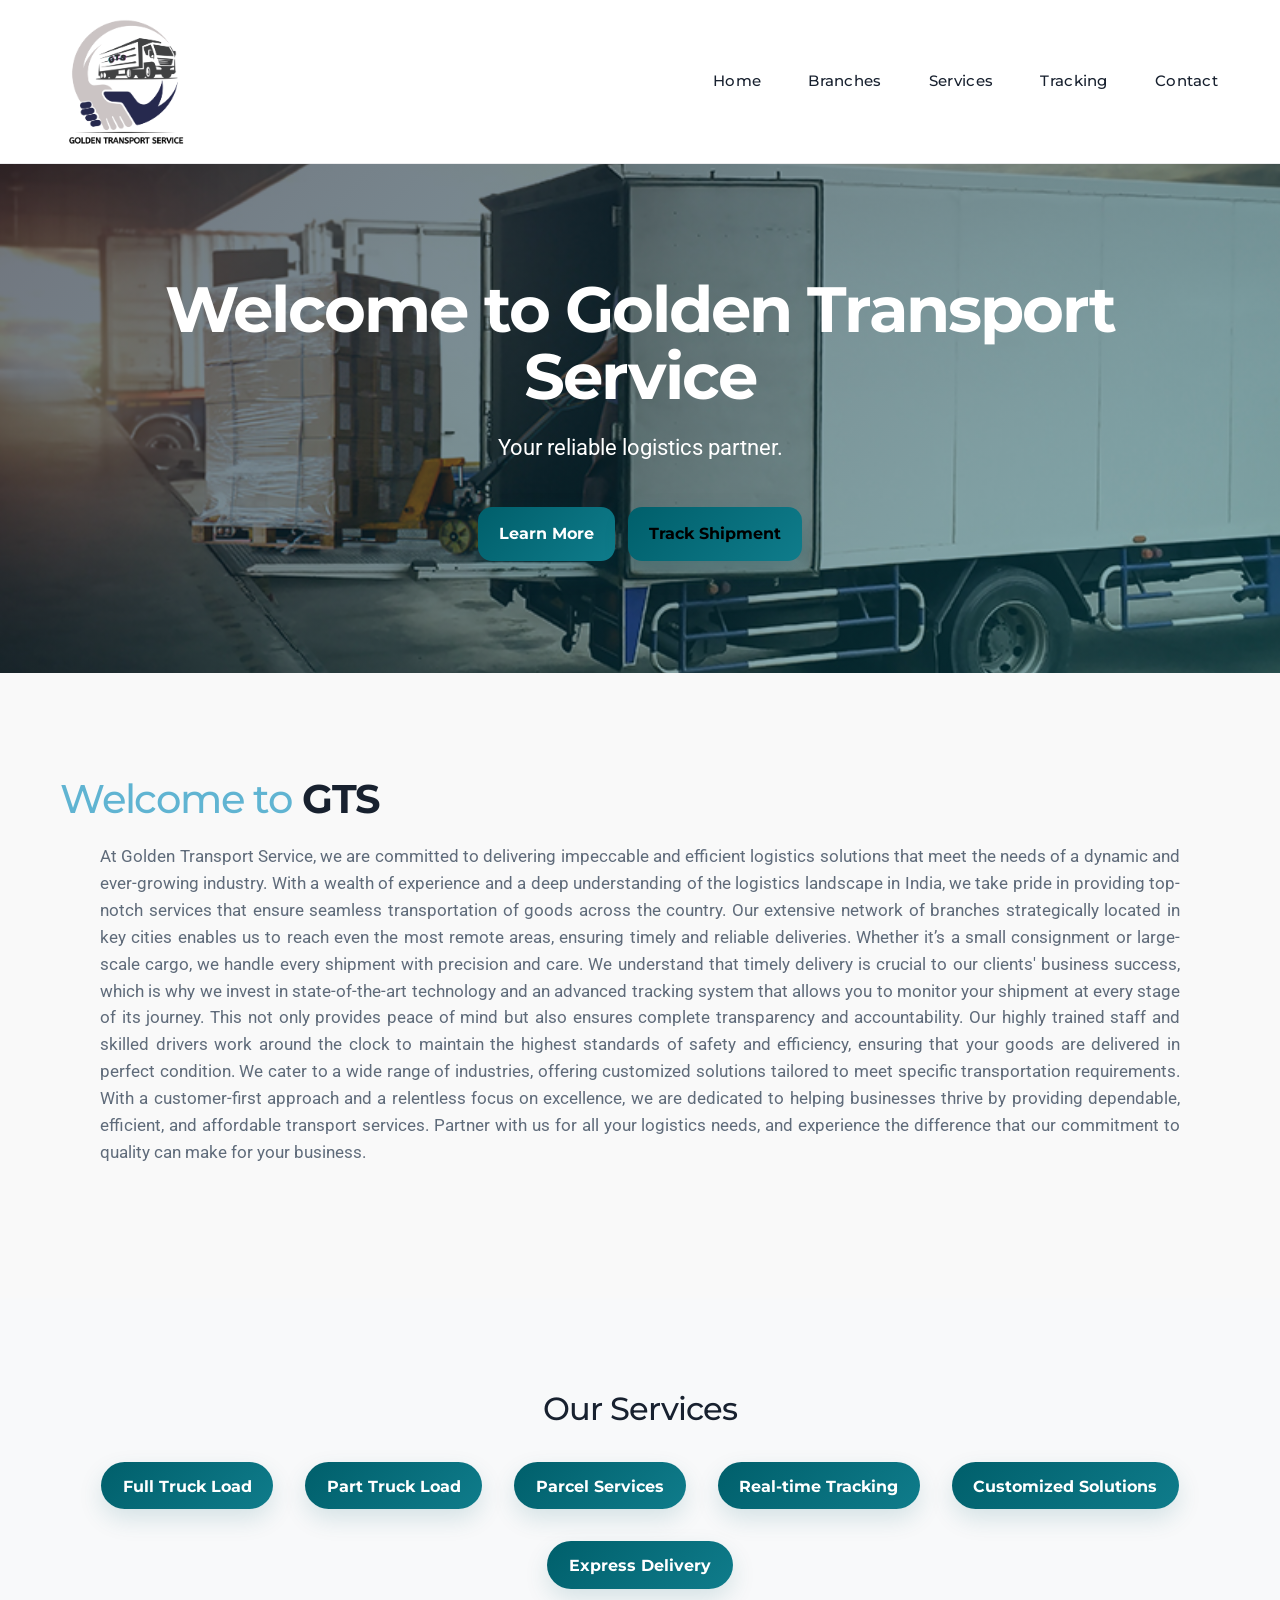
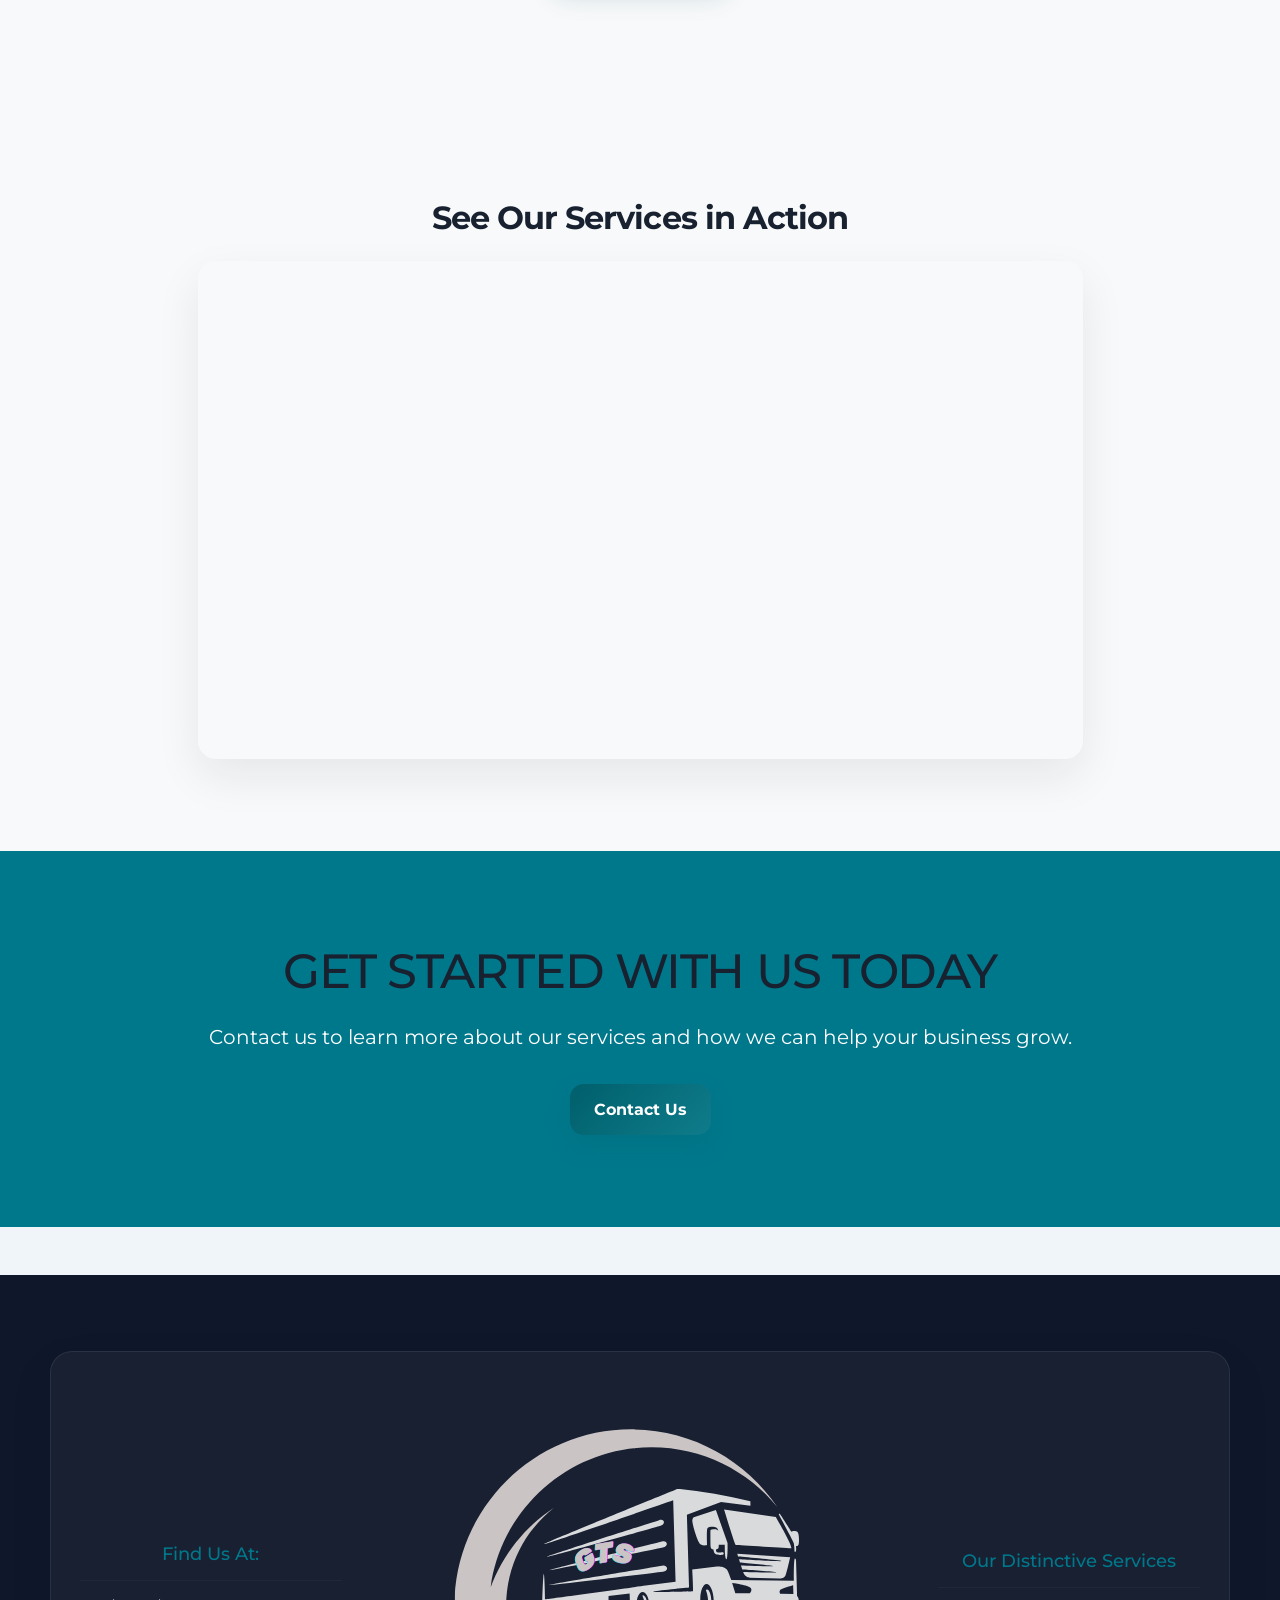
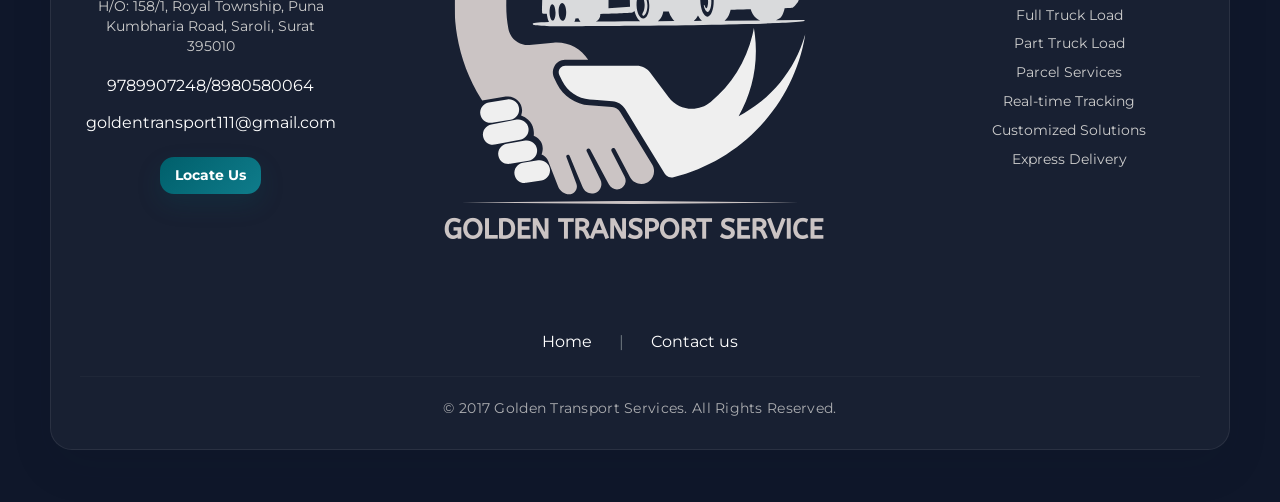
<file: index.html>
<!DOCTYPE html>
<html lang="en">
<head>
    <meta charset="UTF-8">
    <meta name="viewport" content="width=device-width, initial-scale=1.0">
    <link rel="stylesheet" href="https://cdn.jsdelivr.net/npm/bootstrap@5.2.3/dist/css/bootstrap.min.css">
    <link href="https://fonts.googleapis.com/css2?family=Montserrat:wght@400;700&family=Roboto:wght@400;700&display=swap" rel="stylesheet">
    <link rel="stylesheet" href="style.css">
    <link rel="stylesheet" href="https://cdn.jsdelivr.net/npm/bootstrap-icons@1.3.0/font/bootstrap-icons.css">
    <script src="learnmorebtn.js"></script>
    <title>Golden Transport Services</title>
</head>
<body>
    <!-- Navbar Section -->
    <nav class="navbar navbar-expand-lg navbar-light bg-light custom-navbar">
        <div class="container">
            <a class="navbar-brand" href="index.html"><img class="brand" src="img/1.png" alt="Brand Logo"></a>
            <button class="navbar-toggler" type="button" data-bs-toggle="collapse" data-bs-target="#navbarNav" aria-controls="navbarNav" aria-expanded="false" aria-label="Toggle navigation">
                <span class="navbar-toggler-icon"></span>
            </button>
            <div class="collapse navbar-collapse justify-content-end" id="navbarNav">
                <ul class="navbar-nav">
                    <li class="nav-item">
                        <a class="nav-link" aria-current="page" href="index.html">Home</a>
                    </li>
                    <li class="nav-item">
                        <a class="nav-link" href="branches.html">Branches</a>
                    </li>
                    <li class="nav-item">
                        <a class="nav-link" href="services.html">Services</a>
                    </li>
                    <li class="nav-item">
                        <a class="nav-link" href="track.html">Tracking</a>
                    </li>
                    <li class="nav-item">
                        <a class="nav-link" href="contact.html">Contact</a>
                    </li>
                </ul>
            </div>
        </div>
    </nav>
<!-- Banner Section -->
<section class="Banner">
    <div class="container">
        <h1 class="Banner-h1">Welcome to Golden Transport Service</h1>
        <p class="Banner-p">Your reliable logistics partner.</p>
        <div class="banner-buttons">
            <button class="banner-btn learn-more-btn" aria-expanded="false">Learn More</button>
            <a href="track.html" class="banner-btn tracking-btn">Track Shipment</a>
        </div>
    </div>
</section>

    <!--button extension-->
    <section class="learn-more-section" id="learnMoreSection" hidden>
        <div class="container">
          <h2>About Golden Transport Service</h2>
          <p>

          M/S GOLDEN TRANSPORT SERVICE was established in 1998 by Aslambhai Saiyed in Surat, Gujarat. Being in the transportation business, starting as a small broker in the year 1986 and establishing a well-reputed Lorry brokering firm, M/S LUCKY TRANSPORT, Aslambhai Saiyed has built a strong and reliable network of highly professional and experienced lorry fleets. Exhibiting trust and reliance by our credible and esteemed clients, we started Golden Transport Service, marking our entry into booking and delivery service in the transportation industry. Since then, we haven't looked back, and today we have been providing our services to more than 5000 customers at 50+ locations spread across 4 states, i.e., Gujarat, Rajasthan, Maharashtra, and Tamil Nadu, expanding our client base significantly. We strive to provide economical, competitive, and reliable transportation services to our valuable customers.
            
              <h3>Our Key Features:</h3>
          <ul>
            <li>Wide network covering multiple states</li>
            <li>Advanced tracking system for real-time updates</li>
            <li>Experienced and professional team</li>
            <li>Customized logistics solutions</li>
            <li>Commitment to timely deliveries</li>
          </ul>
          <p>Whether you need Full Truck Load Services or Comprehensive Logistics Solutions, Golden Transport Services is your reliable partner for all your transportation needs.</p>
        </div>
    </section>

    <!-- Welcome Section -->
    <section class="welcome">
        <div class="container">
            <div class="row align-items-center">
                <div class="col-md-12">
                    <h1 class="wel-h1"><span style="color:rgb(96, 180, 210);">Welcome to </span><span style="font-weight:700">GTS</span></h1>
<p class="wel-p">At Golden Transport Service, we are committed to delivering impeccable and efficient logistics solutions that meet the needs of a dynamic and ever-growing industry. With a wealth of experience and a deep understanding of the logistics landscape in India, we take pride in providing top-notch services that ensure seamless transportation of goods across the country. Our extensive network of branches strategically located in key cities enables us to reach even the most remote areas, ensuring timely and reliable deliveries. Whether it’s a small consignment or large-scale cargo, we handle every shipment with precision and care. We understand that timely delivery is crucial to our clients' business success, which is why we invest in state-of-the-art technology and an advanced tracking system that allows you to monitor your shipment at every stage of its journey. This not only provides peace of mind but also ensures complete transparency and accountability.

Our highly trained staff and skilled drivers work around the clock to maintain the highest standards of safety and efficiency, ensuring that your goods are delivered in perfect condition. We cater to a wide range of industries, offering customized solutions tailored to meet specific transportation requirements. With a customer-first approach and a relentless focus on excellence, we are dedicated to helping businesses thrive by providing dependable, efficient, and affordable transport services. Partner with us for all your logistics needs, and experience the difference that our commitment to quality can make for your business.</p>
                </div>
              <!---- <div class="col-md-6">
                  <div class="welcome-slider-container">
                      <div id="welcomeSlider" class="carousel slide" data-bs-ride="carousel">
                          <div class="carousel-inner">
                              <div class="carousel-item active">
                                  <img src="img/gtstruck.jpg" class="d-block w-100" alt="Welcome Image 1">
                              </div>
                              <div class="carousel-item">
                                  <img src="img/gtsgodown.jpg" class="d-block w-100" alt="Welcome Image 2">
                              </div>
                              <div class="carousel-item">
                                  <img src="img/gtsppl.jpg" class="d-block w-100" alt="Welcome Image 3">
                              </div>
                          </div>
                          <button class="carousel-control-prev" type="button" data-bs-target="#welcomeSlider" data-bs-slide="prev">
                              <span class="carousel-control-prev-icon" aria-hidden="true"></span>
                              <span class="visually-hidden">Previous</span>
                          </button>
                          <button class="carousel-control-next" type="button" data-bs-target="#welcomeSlider" data-bs-slide="next">
                              <span class="carousel-control-next-icon" aria-hidden="true"></span>
                              <span class="visually-hidden">Next</span>
                          </button>
                      </div>
                  </div>
              </div>-->
            </div>
        </div>
    </section>  
    <!-- Our Services Section -->
<section class="our-services">
    <div class="container">
        <h2 class="text-center mb-4">Our Services</h2>
        <ul class="services-list">
            <li><a href="services.html#full-truck-load">Full Truck Load</a></li>
            <li><a href="services.html#part-truck-load">Part Truck Load</a></li>
            <li><a href="services.html#parcel-services">Parcel Services</a></li>
            <li><a href="services.html#real-time-tracking">Real-time Tracking</a></li>
            <li><a href="services.html#customized-solutions">Customized Solutions</a></li>
            <li><a href="services.html#express-delivery">Express Delivery</a></li>
        </ul>
    </div>
</section>
      <!-- Video Section -->
    <section class="video-section">
        <div class="container">
            <h2 class="text-center mb-4">See Our Services in Action</h2>
            <div class="video-container">
                <iframe
                    width="200"
                    height="100"
                    src="https://www.youtube-nocookie.com/embed/uLinzHi4ULs"
                    title="Golden Transport Service video"
                    loading="lazy"
                    referrerpolicy="strict-origin-when-cross-origin"
                    allow="accelerometer; autoplay; clipboard-write; encrypted-media; gyroscope; picture-in-picture"
                    allowfullscreen>
                </iframe>
            </div>
        </div>
    </section>
    <!-- client Section 
    <section class="client-satisfaction">
      <div class="container">
          <h2 class="text-center mb-4">Client Satisfaction</h2>
          <div id="clientSatisfactionSlider" class="carousel slide" data-bs-ride="carousel">
              <div class="carousel-inner">
                  <div class="carousel-item active">
                      <div class="satisfaction-item">
                          <div class="satisfaction-rating">
                              <i class="bi bi-star-fill"></i>
                              <i class="bi bi-star-fill"></i>
                              <i class="bi bi-star-fill"></i>
                              <i class="bi bi-star-fill"></i>
                              <i class="bi bi-star-fill"></i>
                          </div>
                          <p class="satisfaction-quote">"Golden Transport Services has consistently exceeded our expectations. Their reliability and efficiency have significantly improved our supply chain."</p>
                          <p class="satisfaction-author">- John Doe, CEO of XYZ Company</p>
                      </div>
                  </div>
                  <div class="carousel-item">
                      <div class="satisfaction-item">
                          <div class="satisfaction-rating">
                              <i class="bi bi-star-fill"></i>
                              <i class="bi bi-star-fill"></i>
                              <i class="bi bi-star-fill"></i>
                              <i class="bi bi-star-fill"></i>
                              <i class="bi bi-star-half"></i>
                          </div>
                          <p class="satisfaction-quote">"The real-time tracking feature has been a game-changer for our business. We always know where our shipments are, which has greatly improved our customer service."</p>
                          <p class="satisfaction-author">- Jane Smith, Operations Manager at ABC Corp</p>
                      </div>
                  </div>
                  <div class="carousel-item">
                      <div class="satisfaction-item">
                          <div class="satisfaction-rating">
                              <i class="bi bi-star-fill"></i>
                              <i class="bi bi-star-fill"></i>
                              <i class="bi bi-star-fill"></i>
                              <i class="bi bi-star-fill"></i>
                              <i class="bi bi-star-fill"></i>
                          </div>
                          <p class="satisfaction-quote">"We've been working with Golden Transport for over 5 years now, and their service has been consistently top-notch. They're more than just a service provider; they're a true partner in our business."</p>
                          <p class="satisfaction-author">- Robert Johnson, Logistics Director at LMN Industries</p>
                      </div>
                  </div>
              </div>
              <button class="carousel-control-prev" type="button" data-bs-target="#clientSatisfactionSlider" data-bs-slide="prev">
                  <span class="carousel-control-prev-icon" aria-hidden="true"></span>
                  <span class="visually-hidden">Previous</span>
              </button>
              <button class="carousel-control-next" type="button" data-bs-target="#clientSatisfactionSlider" data-bs-slide="next">
                  <span class="carousel-control-next-icon" aria-hidden="true"></span>
                  <span class="visually-hidden">Next</span>
              </button>
          </div>
      </div>
  </section>-->
    <!-- Last Banner Section -->
    <section class="last-b">
        <div class="container">
            <h2 class="lst-h2">Get Started with Us Today</h2>
            <p class="lst-p">Contact us to learn more about our services and how we can help your business grow.</p>
            <button class="lst-btn"><a href="contact.html" class="linkstyle">Contact Us</a></button>
        </div>
    </section>

     <!-- Footer Section -->
     <footer>
        <div class="container">
           <div class="footer-base">
               <div class="row align-items-center">
                 <div class="col-md-3">
                   <h4>Find Us At:</h4>
                 <hr>
                   <p class="footer-address">
                     H/O: 158/1, Royal Township, Puna Kumbharia Road, Saroli, Surat<br>395010
                   </p>
                   <div class="contact-info">
                     <ul>
                       <li><a href="https://wa.me/+919789907248?text=urlencodedtext.">9789907248/</a><a href="https://wa.me/+919789907248?text=urlencodedtext.">8980580064</a></li>
                       <li><a href="mailto:goldentransport111@gmail.com">goldentransport111@gmail.com</a></li>
                       <a href="https://maps.app.goo.gl/AJsBRRiAu8BHpBQWA" target="_blank" class="btn btn-locate" style="color: #ffffff; background-color: #005f6b;">Locate Us</a>
                     </ul>
                   </div>
                 </div>
                 <div class="col-md-6"><img src="img/111.png" alt="Logo" class="footer-nav-logo">
                   <br> 
                   <br>
                   <div class="footer-links">
                     <a href="index.html" class="footer-links-color">Home</a> <span class="divider">|</span> <a href="contact.html" class="footer-links-color">Contact us</a>
                   </div>
                 </div>
                 <div class="col-md-3">
                   <div class="service">
                     <h4>Our Distinctive Services</h4>
                   <hr>
                         <ul>
                             <li>Full Truck Load</li>
                             <li>Part Truck Load</li>
                             <li>Parcel Services</li>
                             <li>Real-time Tracking</li>
                             <li>Customized Solutions</li>
                             <li>Express Delivery</li>
                         </ul>
                   </div>
                 </div>
               </div>
               <hr class="hr-line">
               <div class="row">
                 <div class="col-12">
                   <p class="footer-text">© 2017 Golden Transport Services. All Rights Reserved.</p>
                 </div>
               </div>
               <div class="row">
                 <div class="col-12 social-icons">
                   <a href="https://wa.me/+919789907248?text=urlencodedtext."><i class="fab fa-whatsapp"></i></a>
                 </div>
               </div>
             </div>
           </div>
       </footer>
    <script src="https://cdn.jsdelivr.net/npm/bootstrap@5.2.3/dist/js/bootstrap.bundle.min.js"></script>
</body>
</html>
</file>
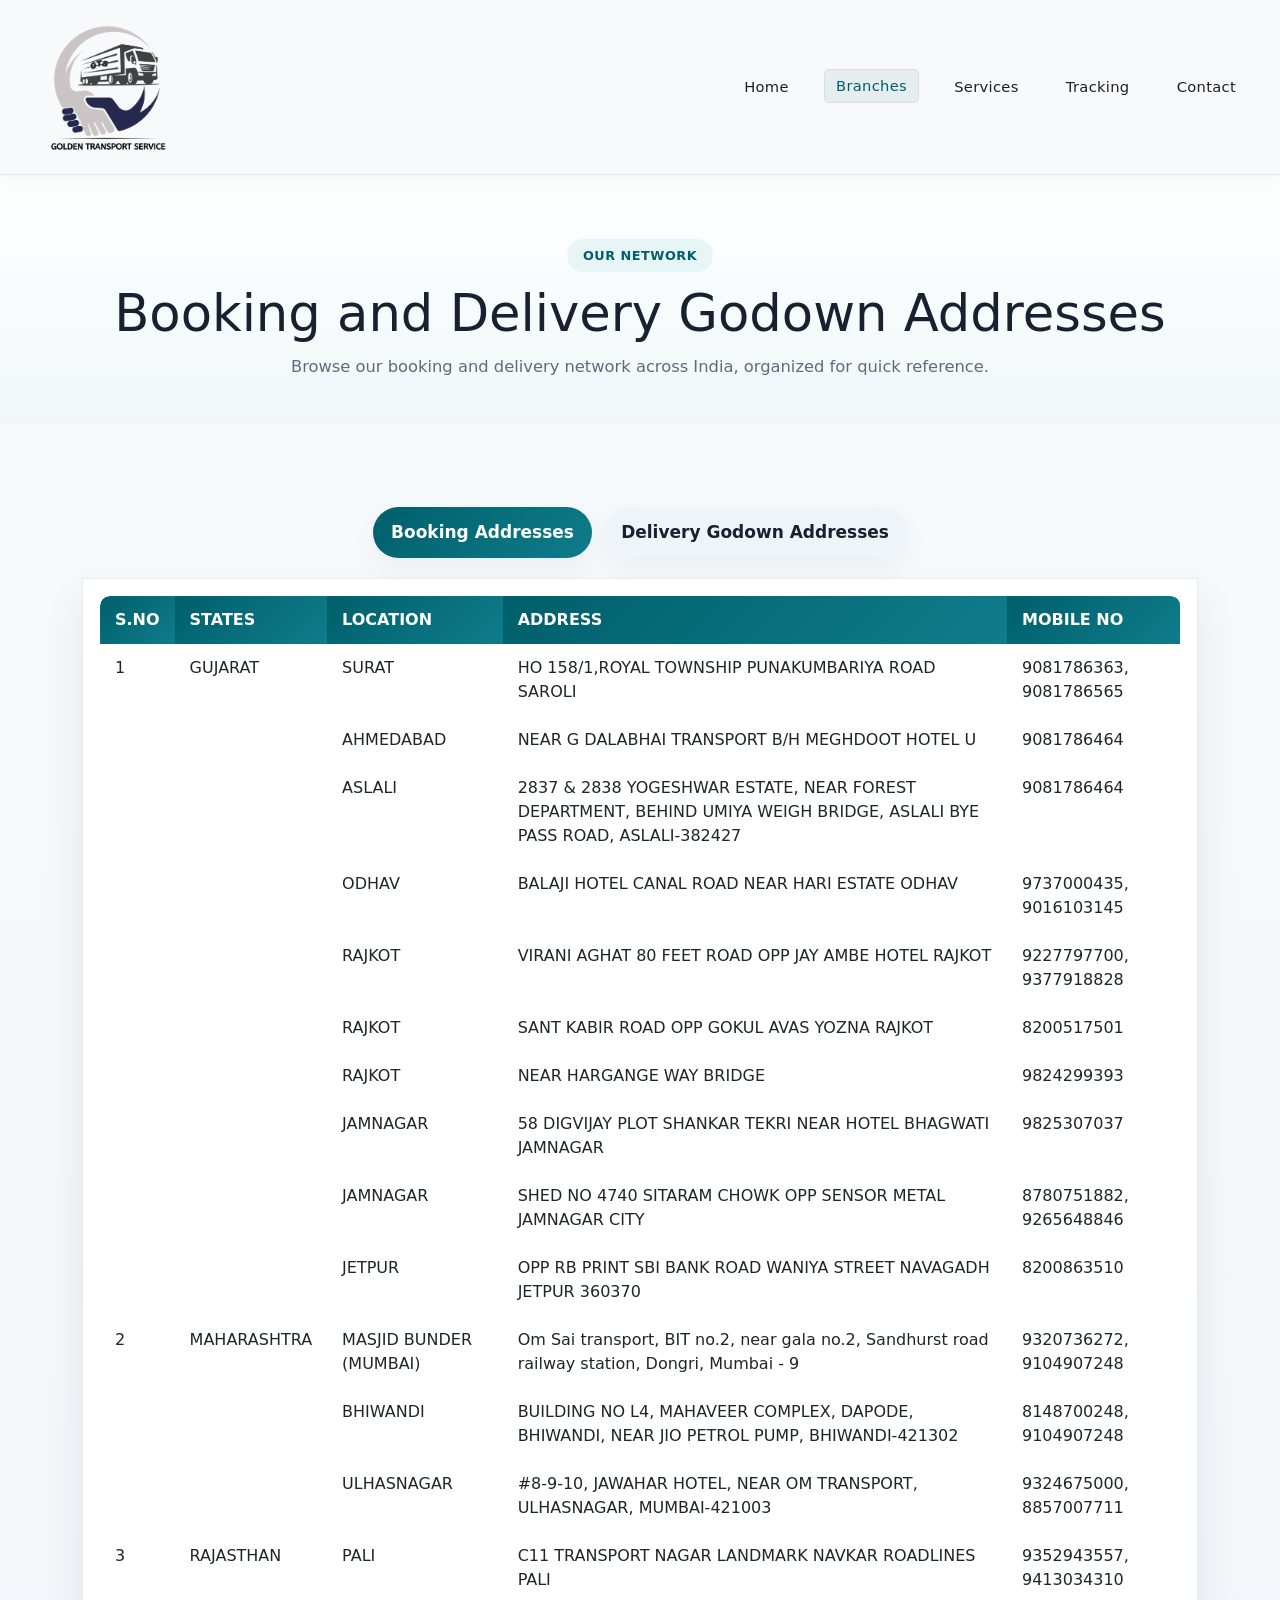
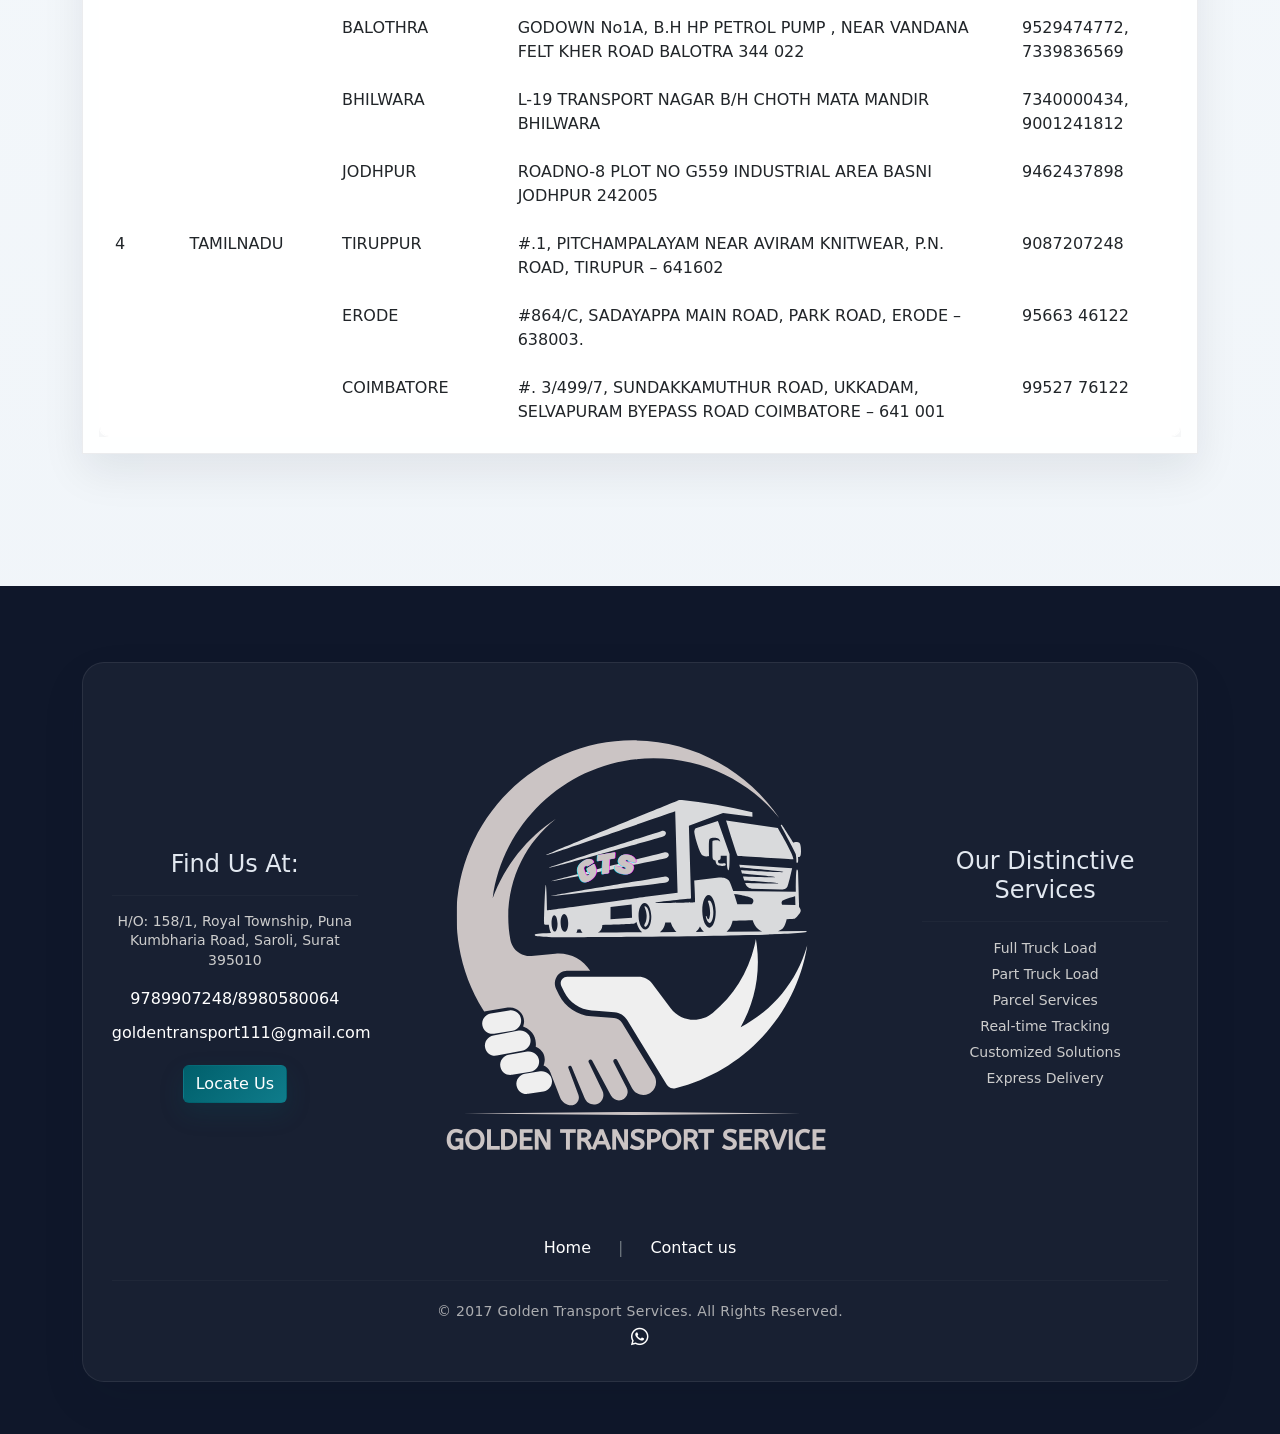
<file: branches.html>
<!DOCTYPE html>
<html lang="en">
<head>
    <meta charset="UTF-8">
    <meta name="viewport" content="width=device-width, initial-scale=1.0">
    <title>Booking and Delivery Godown Addresses</title>
    <link rel="canonical" href="https://www.goldentransportservice.in/index.html">
    <link rel="stylesheet" href="style.css">
    <link rel="stylesheet" href="https://cdn.jsdelivr.net/npm/bootstrap@5.2.3/dist/css/bootstrap.min.css">
    <link href="https://fonts.googleapis.com/css2?family=Montserrat:wght@400;700&family=Roboto:wght@400;700&display=swap" rel="stylesheet">
    <link rel="stylesheet" href="https://cdn.jsdelivr.net/npm/bootstrap-icons@1.3.0/font/bootstrap-icons.css">
    <link rel="stylesheet" href="https://cdnjs.cloudflare.com/ajax/libs/font-awesome/6.4.0/css/all.min.css">
   
 
</head>
<body>
    <!-- Navbar Section -->
    <nav class="navbar navbar-expand-lg navbar-light bg-light custom-navbar">
        <div class="container">
            <a class="navbar-brand" href="index.html"><img class="brand" src="img/1.png" alt="Brand Logo"></a>
            <button class="navbar-toggler" type="button" data-bs-toggle="collapse" data-bs-target="#navbarNav" aria-controls="navbarNav" aria-expanded="false" aria-label="Toggle navigation">
                <span class="navbar-toggler-icon"></span>
            </button>
            <div class="collapse navbar-collapse justify-content-end" id="navbarNav">
                <ul class="navbar-nav">
                    <li class="nav-item">
                        <a class="nav-link" aria-current="page" href="index.html">Home</a>
                    </li>
                    <li class="nav-item">
                        <a class="nav-link active" aria-current="page" href="branches.html">Branches</a>
                    </li>
                    <li class="nav-item">
                        <a class="nav-link" href="services.html">Services</a>
                    </li>
                    <li class="nav-item">
                        <a class="nav-link" href="track.html">Tracking</a>
                    </li>
                    <li class="nav-item">
                        <a class="nav-link" href="contact.html">Contact</a>
                    </li>
                </ul>
            </div>
        </div>
    </nav>
    <section class="branches-hero">
        <div class="container">
            <p class="page-kicker">Our Network</p>
            <h1>Booking and Delivery Godown Addresses</h1>
            <p class="page-subtitle">Browse our booking and delivery network across India, organized for quick reference.</p>
        </div>
    </section>

    <section class="branches-section">
        <div class="container">
        <div class="tab-container branch-tabs">
            <button class="tab active" onclick="openTab(event, 'BookingAddresses')">Booking Addresses</button>
            <button class="tab" onclick="openTab(event, 'DeliveryAddresses')">Delivery Godown Addresses</button>
        </div>

        <div id="BookingAddresses" class="tabcontent branch-panel" style="display:block;">
            <div class="table-responsive">
                <table id="bookingTable" class="branch-table">
                <thead>
                    <tr>
                        <th>S.NO</th>
                        <th>STATES</th>
                        <th>LOCATION</th>
                        <th>ADDRESS</th>
                        <th>MOBILE NO</th>
                    </tr>
                </thead>
                <tbody>
                    <tr>
                        <td>1</td>
                        <td>GUJARAT</td>
                        <td>SURAT</td>
                        <td>HO 158/1,ROYAL TOWNSHIP PUNAKUMBARIYA ROAD SAROLI</td>
                        <td>9081786363, 9081786565</td>
                    </tr>
                    <tr>
                        <td></td>
                        <td></td>
                        <td>AHMEDABAD</td>
                        <td>NEAR G DALABHAI TRANSPORT B/H MEGHDOOT HOTEL U</td>
                        <td>9081786464</td>
                        
                    </tr>
                    <tr>
                        <td></td>
                        <td></td>
                        <td>ASLALI</td>
                        <td>2837 & 2838 YOGESHWAR ESTATE, NEAR FOREST DEPARTMENT, BEHIND UMIYA WEIGH BRIDGE, ASLALI BYE PASS ROAD, ASLALI-382427</td>
                        <td>9081786464</td>
                       
                    </tr>
                    <tr>
                        <td></td>
                        <td></td>
                        <td>ODHAV</td>
                        <td>BALAJI HOTEL CANAL ROAD NEAR HARI ESTATE ODHAV</td>
                        <td>9737000435, 9016103145</td>
                      
                    </tr>
                    <tr>
                        <td></td>
                        <td></td>
                        <td>RAJKOT</td>
                        <td>VIRANI AGHAT 80 FEET ROAD OPP JAY AMBE HOTEL RAJKOT</td>
                        <td>9227797700, 9377918828</td>
                    
                    </tr>
                    <tr>
                        <td></td>
                        <td></td>
                        <td>RAJKOT</td>
                        <td>SANT KABIR ROAD OPP GOKUL AVAS YOZNA RAJKOT</td>
                        <td>8200517501</td>
                        
                    </tr>
                    <tr>
                        <td></td>
                        <td></td>
                        <td>RAJKOT</td>
                        <td>NEAR HARGANGE WAY BRIDGE</td>
                        <td>9824299393</td>
                        
                    </tr>
                    <tr>
                        <td></td>
                        <td></td>
                        <td>JAMNAGAR</td>
                        <td>58 DIGVIJAY PLOT SHANKAR TEKRI NEAR HOTEL BHAGWATI JAMNAGAR</td>
                        <td>9825307037</td>
                        
                    </tr>
                    <tr>
                        <td></td>
                        <td></td>
                        <td>JAMNAGAR</td>
                        <td>SHED NO 4740 SITARAM CHOWK OPP SENSOR METAL JAMNAGAR CITY </td>
                        <td>8780751882, 9265648846</td>
                        
                    </tr>
                    <tr>
                        <td></td>
                        <td></td>
                        <td>JETPUR</td>
                        <td>OPP RB PRINT SBI BANK ROAD WANIYA STREET NAVAGADH JETPUR 360370</td>
                        <td>8200863510</td>
                        
                    </tr>
    
                    <tr>
                        <td>2</td>
                        <td>MAHARASHTRA</td>
                        <td>MASJID BUNDER (MUMBAI)</td>
                        <td> Om Sai transport, BIT no.2, near gala no.2, Sandhurst road railway station, Dongri, Mumbai - 9</td>
                        <td>9320736272, 9104907248</td>
                    
                    </tr>
                    <tr>
                        <td></td>
                        <td></td>
                        <td>BHIWANDI</td>
                        <td>BUILDING NO L4, MAHAVEER COMPLEX, DAPODE, BHIWANDI, NEAR JIO PETROL PUMP, BHIWANDI-421302</td>
                        <td>8148700248, 9104907248</td>
            
                    </tr>
                    <tr>
                        <td></td>
                        <td></td>
                        <td>ULHASNAGAR</td>
                        <td>#8-9-10, JAWAHAR HOTEL, NEAR OM TRANSPORT, ULHASNAGAR, MUMBAI-421003</td>
                        <td>9324675000, 8857007711</td>
                    </tr>
                    <tr>
                        <td>3</td>
                        <td>RAJASTHAN</td>
                        <td>PALI</td>
                        <td>C11 TRANSPORT NAGAR LANDMARK NAVKAR ROADLINES PALI </td>
                        <td>9352943557, 9413034310</td>
                        
                    </tr>
                    <tr>
                        <td></td>
                        <td></td>
                        <td>BALOTHRA</td>
                        <td>GODOWN No1A, B.H HP PETROL PUMP , NEAR VANDANA FELT KHER ROAD BALOTRA 344 022</td>
                        <td>9529474772, 7339836569</td>
                       
                    </tr>
                    <tr>
                        <td></td>
                        <td></td>
                        <td>BHILWARA</td>
                        <td>L-19 TRANSPORT NAGAR B/H CHOTH MATA MANDIR BHILWARA</td>
                        <td>7340000434, 9001241812</td>
                        
            
                    </tr>
                    <tr>
                        <td></td>
                        <td></td>
                        <td>JODHPUR</td>
                        <td>ROADNO-8 PLOT NO G559 INDUSTRIAL AREA BASNI JODHPUR 242005</td>
                        <td>9462437898</td>
                    </tr>
                    
                    <td>4</td>
                    <td>TAMILNADU</td>
                    <td>TIRUPPUR</td>
                    <td>#.1, PITCHAMPALAYAM NEAR AVIRAM KNITWEAR, P.N. ROAD, TIRUPUR – 641602</td>
                    <td>9087207248</td>
                </tr>
                <tr>
                    <td></td>
                    <td></td>
                    <td>ERODE</td>
                    <td>#864/C, SADAYAPPA MAIN ROAD, PARK ROAD, ERODE – 638003.</td>
                    <td>95663 46122</td>
        
                </tr>
                <tr>
                    <td></td>
                    <td></td>
                    <td>COIMBATORE</td>
                    <td>#. 3/499/7, SUNDAKKAMUTHUR ROAD, UKKADAM, SELVAPURAM BYEPASS ROAD COIMBATORE – 641 001</td>
                    <td>99527 76122</td>
        
                </tr>
                </tbody>
            </table>
        </div>
        </div>

        <div id="DeliveryAddresses" class="tabcontent branch-panel">
            <div class="table-responsive">
                 <table id="deliveryTable" class="branch-table">
                <thead>
                    <tr>
                        <th>S.NO</th>
                        <th>STATES</th>
                        <th>LOCATION</th>
                        <th>ADDRESS</th>
                        <th>MOBILE NO</th>
                        <th>LOCATION</th>
                    </tr>
                </thead>
                <tbody>
                    <tr>
                        <td>1</td>
                        <td>TAMILNADU</td>
                        <td>BARGUR</td>
                        <td>#.635/104, VIJAY NAGAR, NEAR KALIAMMAN TEMPLE THIRUPATTUR ROAD, BARGUR – 635104.</td>
                        <td>93843 96122</td>
                        <td><a href="https://maps.app.goo.gl/r6qUuUPZmPERDW4fA" class="location-link" target="_blank"><i class="fas fa-map-marker-alt"></i> View Location</a></td>
                    </tr>
                    <tr>
                        <td></td>
                        <td></td>
                        <td>VELLORE AND GUDIYATTHAM</td>
                        <td>#.240, RAJIV GANDHI STREET, DHIDEER NAGAR,SHENPAKKAM, VELLORE – 632010.</td>
                        <td>97868 52255, 88075 26122</td>
                        <td><a href="https://www.google.com/maps/place/12%C2%B055'11.1%22N+79%C2%B007'02.5%22E/@12.9197519,79.1147771,17z/data=!3m1!4b1!4m4!3m3!8m2!3d12.9197519!4d79.117352?hl=en&entry=ttu" class="location-link" target="_blank"><i class="fas fa-map-marker-alt"></i> View Location</a></td>
                    </tr>
                    <tr>
                        <td></td>
                        <td></td>
                        <td>SALEM</td>
                        <td>#.294/1, PUTHUR ITERI RAOD NETHIMEDU, SALEM – 636 002.</td>
                        <td>95973 96122</td>
                        <td><a href="https://www.google.com/maps/place/11%C2%B038'25.6%22N+78%C2%B007'49.0%22E/@11.6404316,78.1276905,17z/data=!3m1!4b1!4m4!3m3!8m2!3d11.6404316!4d78.1302654?hl=en&entry=ttu" class="location-link" target="_blank"><i class="fas fa-map-marker-alt"></i> View Location</a></td>
                    </tr>
                    <tr>
                        <td></td>
                        <td></td>
                        <td>ERODE</td>
                        <td>#864/C, SADAYAPPA MAIN ROAD, PARK ROAD, ERODE – 638003.</td>
                        <td>95663 46122</td>
                        <td><span class="location-link location-missing">Not available</span></td>
                    </tr>
                    <tr>
                        <td></td>
                        <td></td>
                        <td>TIRUPUR</td>
                        <td>#.1, PITCHAMPALAYAM NEAR AVIRAM KNITWEAR, P.N. ROAD, TIRUPUR – 641602</td>
                        <td>82200 96280</td>
                        <td><a href="https://www.google.com/maps/place/11%C2%B008'27.7%22N+77%C2%B020'36.6%22E/@11.1412707,77.343766,55m/data=!3m1!1e3!4m4!3m3!8m2!3d11.1410223!4d77.3435037?hl=en&entry=ttu" class="location-link" target="_blank"><i class="fas fa-map-marker-alt"></i> View Location</a></td>
                    </tr>
                    <tr>
                        <td></td>
                        <td></td>
                        <td>DHARMAPURI</td>
                        <td>#4/355A, PALACODE MAIN ROAD BEHIND: KLASSIC KITCHEN HALE DHARMAPURI, DHARMAPURI – 636701</td>
                        <td>93843 06122</td>
                        <td><a href="https://www.google.com/maps/place/Golden+Transport/@12.1575098,78.158559,186m/data=!3m1!1e3!4m12!1m5!3m4!2zMTLCsDA5JzI3LjEiTiA3OMKwMDknMzIuNyJF!8m2!3d12.1575222!4d78.1590755!3m5!1s0x3bac17f8d85fc381:0x9cd67636a32efd5b!8m2!3d12.1578062!4d78.1590218!16s/g/11twv8q63f?hl=en&entry=ttu" class="location-link" target="_blank"><i class="fas fa-map-marker-alt"></i> View Location</a></td>
                    </tr>
                    <tr>
                        <td></td>
                        <td></td>
                        <td>KANCHIPURAM</td>
                        <td>#247/448, ENATHUR ROAD KONARI KUPPAM, KHANCHIPURAM – 631561</td>
                        <td>63857 16122</td>
                        <td><a href="https://www.google.com/maps/place/12%C2%B051'02.2%22N+79%C2%B043'04.9%22E/@12.8505995,79.7154548,880m/data=!3m2!1e3!4b1!4m4!3m3!8m2!3d12.8505995!4d79.7180297?hl=en&entry=ttu" class="location-link" target="_blank"><i class="fas fa-map-marker-alt"></i> View Location</a></td>
                    </tr>
                    <tr>
                        <td></td>
                        <td></td>
                        <td>THIRUVANNAMALAI</td>
                        <td>KIZH ANAKARAI BUS STAND MANALURPETTAI ROAD, VASAVI NAGAR, TIRUVANNAMALAI – 606603</td>
                        <td>63857 26122</td>
                        <td><a href="https://www.google.com/maps/place/Kizh+Anaikkarai+Bus+Stop/@12.205592,79.0700787,17z/data=!4m6!3m5!1s0x3bacbf772cce09bf:0x396e3384389338a4!8m2!3d12.2056594!4d79.0701324!16s%2Fg%2F1ptw69b75?hl=en&entry=ttu" class="location-link" target="_blank"><i class="fas fa-map-marker-alt"></i> View Location</a></td>
                    </tr>
                    <tr>
                        <td></td>
                        <td></td>
                        <td>POONAMALLEE</td>
                        <td>#. 55/4C2, PANCHAYAT ROAD, SENNEER KUPPAM, CHENNAI - 600056</td>
                        <td></td>
                        <td><span class="location-link location-missing">Not available</span></td>
                    </tr>
                
                    <tr>
                        <td></td>
                        <td></td>
                        <td>COIMBATORE</td>
                        <td>#. 3/499/7, SUNDAKKAMUTHUR ROAD, UKKADAM, SELVAPURAM BYEPASS ROAD COIMBATORE – 641 001</td>
                        <td>99527 76122</td>
                        <td><a href="https://www.google.com/maps/place/10%C2%B059'06.8%22N+76%C2%B056'55.3%22E/@10.9852167,76.9461147,17z/data=!3m1!4b1!4m4!3m3!8m2!3d10.9852167!4d76.9486896?hl=en&entry=ttu" class="location-link" target="_blank"><i class="fas fa-map-marker-alt"></i> View Location</a></td>
                    </tr>
                    <tr>
                        <td></td>
                        <td></td>
                        <td>RANIPET</td>
                        <td>#.29/D, BYEPASS ROAD OPP: K.H.SHOES LTD RANIPET – 632401</td>
                        <td>97869 52259</td>
                        <td><a href="https://www.google.com/maps/place/12%C2%B055'10.2%22N+79%C2%B020'23.3%22E/@12.9195197,79.3396807,55m/data=!3m1!1e3!4m4!3m3!8m2!3d12.9195024!4d79.3398148?hl=en&entry=ttu" class="location-link" target="_blank"><i class="fas fa-map-marker-alt"></i> View Location</a></td>
                    </tr>
                    <tr>
                        <td></td>
                        <td></td>
                        <td>ARNI</td>
                        <td>229/3, MILLERS ROAD NEXT TO SARAWARTHI MODERN RICE MILL ARNI - 632301</td>
                        <td>93616 14171</td>
                        <td><a href="https://www.google.com/maps/place/12%C2%B039'46.9%22N+79%C2%B017'36.5%22E/@12.6630346,79.2908861,17z/data=!3m1!4b1!4m4!3m3!8m2!3d12.6630346!4d79.293461?hl=en&entry=ttu" class="location-link" target="_blank"><i class="fas fa-map-marker-alt"></i> View Location</a></td>
                    </tr>
                    <tr>
                        <td></td>
                        <td></td>
                        <td>VILLUPURAM</td>
                        <td>#. 21-22 , HAJIYAR GARDEN GINGEE ROAD, NEAR CHENNAI- TRICHY BYEPASS VILLUPURAM – 605602.</td>
                        <td>77081 65551</td>
                        <td><a href="https://www.google.com/maps/@11.9558541,79.486176,55m/data=!3m1!1e3?hl=en&entry=ttu" class="location-link" target="_blank"><i class="fas fa-map-marker-alt"></i> View Location</a></td>
                    </tr>
                    <tr>
                        <td></td>
                        <td></td>
                        <td>PONDICHERRY</td>
                        <td>#. RS NO.59/4A, 18 & 20 A MAHAVISHNU NAGAR, PATANOOR [ NEAR NALLA FARM HOUSE] PONDICHERRY – 605101</td>
                        <td>87540 45957</td>
                        <td><span class="location-link location-missing">Not available</span></td>
                    </tr>
                    <tr>
                        <td></td>
                        <td></td>
                        <td>THIRUKOILUR</td>
                        <td>#. NEAR RTO OFFICE MSS PARCEL SERVICE BACKSIDE ASANUR MAIN ROAD, SAIDAPET, TIRUKOILUR - 605757</td>
                        <td>7358155534</td>
                        <td><span class="location-link location-missing">Not available</span></td>
                    </tr>
                    <tr>
                        <td></td>
                        <td></td>
                        <td>POLUR</td>
                        <td>#. SF No.779/1, CC ROAD, LANDMARK: RELIANCE PETROL PUMP POLUR - 606803</td>
                        <td>88387 21332</td>
                        <td><span class="location-link location-missing">Not available</span></td>
                    </tr>
                    <tr>
                        <td></td>
                        <td></td>
                        <td>CHENGALPATTU</td>
                        <td>#. BLOCK NO:18, PLOT NO: 2, KANNAN NAGAR EXTENSION, NATHAM B BLOCK, CHENGALPATTU – 603 002</td>
                        <td>99445 91683</td>
                        <td><a href="https://www.google.com/maps/place/12%C2%B041'28.3%22N+79%C2%B057'58.3%22E/@12.6911972,79.9636289,17z/data=!3m1!4b1!4m4!3m3!8m2!3d12.6911972!4d79.9662038?hl=en&entry=ttu" class="location-link" target="_blank"><i class="fas fa-map-marker-alt"></i> View Location</a></td>
                    </tr>
                    <tr>
                        <td></td>
                        <td></td>
                        <td>KALLAKURICHI</td>
                        <td>#. PERUMAL KOIL STREET EMAPPER, KALLAKURICHI– 606202</td>
                        <td>90034 88691</td>
                        <td><span class="location-link location-missing">Not available</span></td>
                    </tr>
                    <tr>
                        <td></td>
                        <td></td>
                        <td>NAMAKKAL</td>
                        <td>#. 1/408-14, NEAR BRIDGE SALEM BYEPASS, MUDALAIPATTY POST, NAMAKKAL – 637 003</td>
                        <td>94431 70636</td>
                        <td><a href="https://www.google.com/maps/place/11%C2%B015'29.7%22N+78%C2%B009'52.0%22E/@11.2582588,78.1618765,17z/data=!3m1!4b1!4m4!3m3!8m2!3d11.2582588!4d78.1644514?hl=en&entry=ttu" class="location-link" target="_blank"><i class="fas fa-map-marker-alt"></i> View Location</a></td>
                    </tr>
                    <tr>
                        <td></td>
                        <td></td>
                        <td>VANIYAMBADI</td>
                        <td>#1  J.V. COMPLEX BYE PASS ROAD, NEW TOWN VANIYAMBADI – 635751</td>
                        <td>97903 13757</td>
                        <td><span class="location-link location-missing">Not available</span></td>
                    </tr>
                    <tr>
                        <td></td>
                        <td></td>
                        <td>SHOLINGHUR</td>
                        <td>TIRUTTANI ROAD, OPPOSITE VETERINARY HOSPITAL, SHOLINGHUR- 631102</td>
                        <td>8220337568</td>
                        <td><span class="location-link location-missing">Not available</span></td>
                    </tr>
                </tbody>
            </table>
        </div>
        </div>
        </div>
    </section>
 <!-- Footer Section -->
 <footer>
    <div class="container">
        <div class="footer-base">
          <div class="row align-items-center">
            <div class="col-md-3">
              <h4>Find Us At:</h4>
            <hr>
              <p class="footer-address">
                H/O: 158/1, Royal Township, Puna Kumbharia Road, Saroli, Surat<br>395010
              </p>
              <div class="contact-info">
                <ul>
                    <li><a href="https://wa.me/+919789907248?text=urlencodedtext.">9789907248/</a><a href="https://wa.me/+919789907248?text=urlencodedtext.">8980580064</a></li>
                  <li><a href="mailto:goldentransport111@gmail.com">goldentransport111@gmail.com</a></li>
                  <a href="https://maps.app.goo.gl/AJsBRRiAu8BHpBQWA" target="_blank" class="btn btn-locate" style="color: #ffffff; background-color: #005f6b;">Locate Us</a>
                </ul>
              </div>
            </div>
            <div class="col-md-6"><img src="img/111.png" alt="Logo" class="footer-nav-logo">
              <br> 
              <br>
              <div class="footer-links">
                <a href="index.html" class="footer-links-color">Home</a> <span class="divider">|</span> <a href="contact.html" class="footer-links-color">Contact us</a>
              </div>
            </div>
            <div class="col-md-3">
              <div class="service">
                <h4>Our Distinctive Services</h4>
              <hr>
                    <ul>
                        <li>Full Truck Load</li>
                        <li>Part Truck Load</li>
                        <li>Parcel Services</li>
                        <li>Real-time Tracking</li>
                        <li>Customized Solutions</li>
                        <li>Express Delivery</li>
                    </ul>
              </div>
            </div>
          </div>
          <hr class="hr-line">
          <div class="row">
            <div class="col-12">
              <p class="footer-text">© 2017 Golden Transport Services. All Rights Reserved.</p>
            </div>
          </div>
          <div class="row">
            <div class="col-12 social-icons">
              <a href="https://wa.me/9686107197?text=urlencodedtext."><i class="fab fa-whatsapp"></i></a>
            </div>
          </div>
        </div>
      </div>
</footer>

    <script>
        function openTab(evt, tabName) {
            var i, tabcontent, tablinks;
            tabcontent = document.getElementsByClassName("tabcontent");
            for (i = 0; i < tabcontent.length; i++) {
                tabcontent[i].style.display = "none";
            }
            tablinks = document.getElementsByClassName("tab");
            for (i = 0; i < tablinks.length; i++) {
                tablinks[i].className = tablinks[i].className.replace(" active", "");
            }
            document.getElementById(tabName).style.display = "block";
            evt.currentTarget.className += " active";
        }

    </script>
    <script src="https://cdn.jsdelivr.net/npm/bootstrap@5.2.3/dist/js/bootstrap.bundle.min.js"></script>
</body>
</html>
</file>
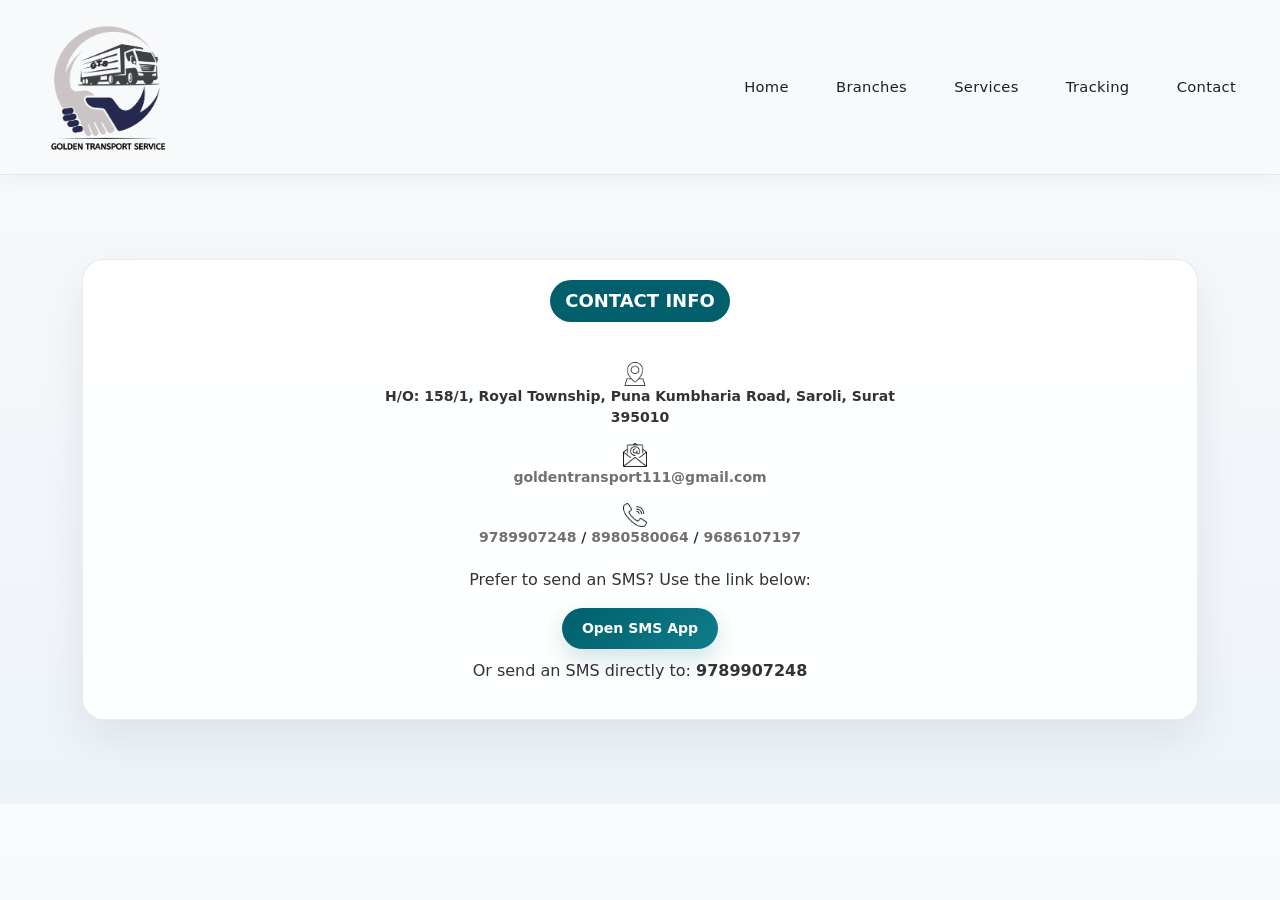
<file: contact.html>
<!DOCTYPE html>
<html>
<head>
    <meta charset="utf-8">
    <meta name="viewport" content="width=device-width, initial-scale=1.0">
    <title>Contact Us - Golden Transport Services</title>
    <link rel="canonical" href="https://www.goldentransportservice.in/index.html">
    <link rel="stylesheet" href="https://cdn.jsdelivr.net/npm/bootstrap-icons@1.3.0/font/bootstrap-icons.css">
    <link rel="stylesheet" href="https://cdn.jsdelivr.net/npm/bootstrap@5.2.3/dist/css/bootstrap.min.css">
    <link href="https://fonts.googleapis.com/css2?family=Montserrat:wght@400;700&family=Roboto:wght@400;700&display=swap" rel="stylesheet">
    <link rel="stylesheet" href="style.css">
    <link rel="stylesheet" href="https://cdn.jsdelivr.net/npm/bootstrap-icons@1.3.0/font/bootstrap-icons.css"><link rel="stylesheet" href="https://cdn.jsdelivr.net/npm/bootstrap@5.2.3/dist/css/bootstrap.min.css">
</head>
<body>
    <!-- Navbar Section -->
    <nav class="navbar navbar-expand-lg navbar-light bg-light custom-navbar">
        <div class="container">
            <a class="navbar-brand" href="index.html"><img class="brand" src="img/1.png" alt="Brand Logo"></a>
            <button class="navbar-toggler" type="button" data-bs-toggle="collapse" data-bs-target="#navbarNav" aria-controls="navbarNav" aria-expanded="false" aria-label="Toggle navigation">
                <span class="navbar-toggler-icon"></span>
            </button>
            <div class="collapse navbar-collapse justify-content-end" id="navbarNav">
                <ul class="navbar-nav">
                    <li class="nav-item">
                        <a class="nav-link" aria-current="page" href="index.html">Home</a>
                    </li>
                    <li class="nav-item">
                        <a class="nav-link" href="branches.html">Branches</a>
                    </li>
                    <li class="nav-item">
                        <a class="nav-link" href="services.html">Services</a>
                    </li>
                    <li class="nav-item">
                        <a class="nav-link" href="track.html">Tracking</a>
                    </li>
                    <li class="nav-item">
                        <a class="nav-link" href="contact.html">Contact</a>
                    </li>
                </ul>
            </div>
        </div>
    </nav>

    <section>
        <div class="container">
            <div class="contactInfo">
                <h2>Contact Info</h2>
                <ul class="info">
                    <li>
                        <img src="img/location.png" alt="Location Icon">
                        <span>H/O: 158/1, Royal Township, Puna Kumbharia Road, Saroli, Surat<br>395010</span>
                    </li>
                    <li>
                        <img src="img/mail.png" alt="Mail Icon">
                        <span><a href="mailto:goldentransport111@gmail.com" class="linkstyle">goldentransport111@gmail.com</a></span>
                    </li>
                    <li>
                        <img src="img/call.png" alt="Call Icon">
                        <span>
                            <a class="linkstyle" href="tel:+919789907248" ><i class="fab fa-whatsapp"></i>9789907248</a> /
                            <a class="linkstyle" href="tel:+918980580064"><i class="fab fa-whatsapp"></i>8980580064</a> /
                            <a class="linkstyle" href="tel:+919686107197"><i class="fab fa-whatsapp"></i>9686107197</a>
                        </span>
                    </li>
                </ul>
                <div class="sms-option">
                    <p>Prefer to send an SMS? Use the link below:</p>
                    <a href="sms:9789907248" class="sms-link">Open SMS App</a>
                    <p>Or send an SMS directly to: <strong>9789907248</strong></p>
                </div>
            </div>
        </div>
    </section>

    <script src="https://cdn.jsdelivr.net/npm/bootstrap@5.2.3/dist/js/bootstrap.bundle.min.js"></script>
</body>
</html>
</file>
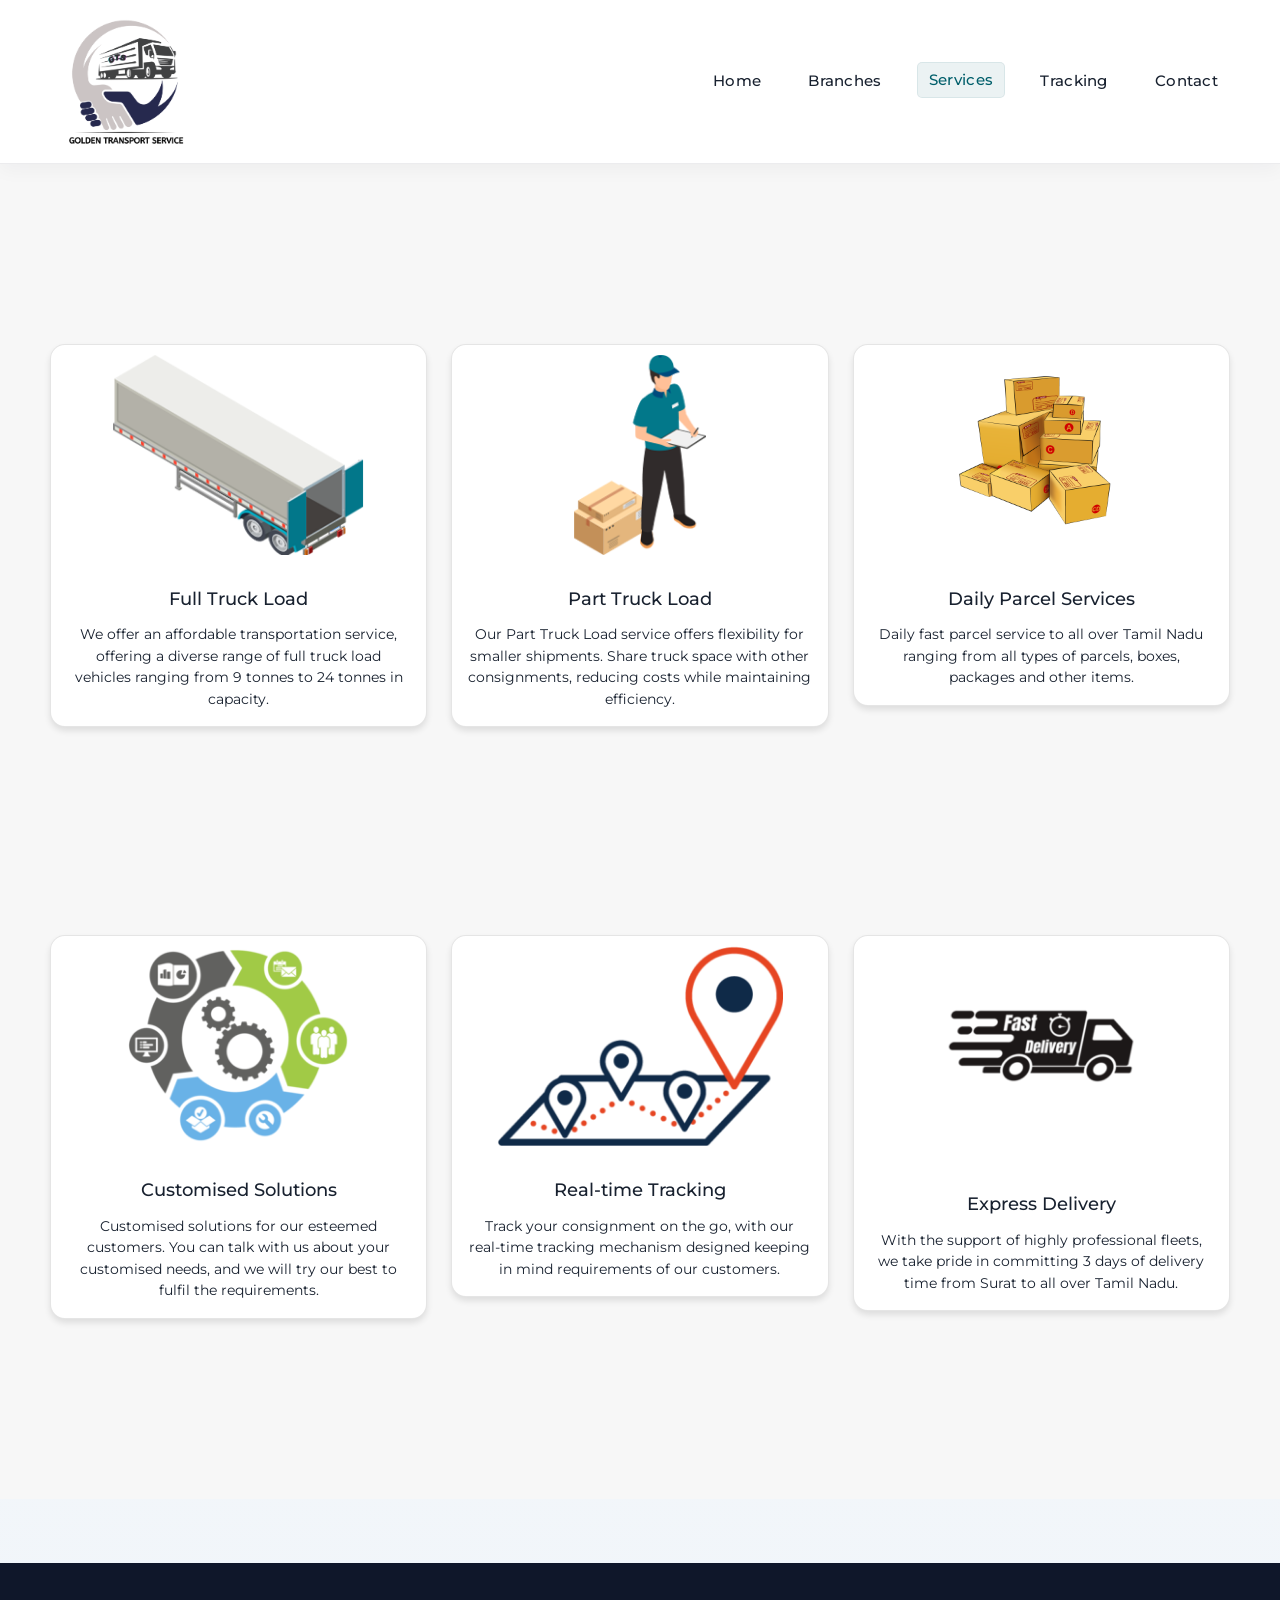
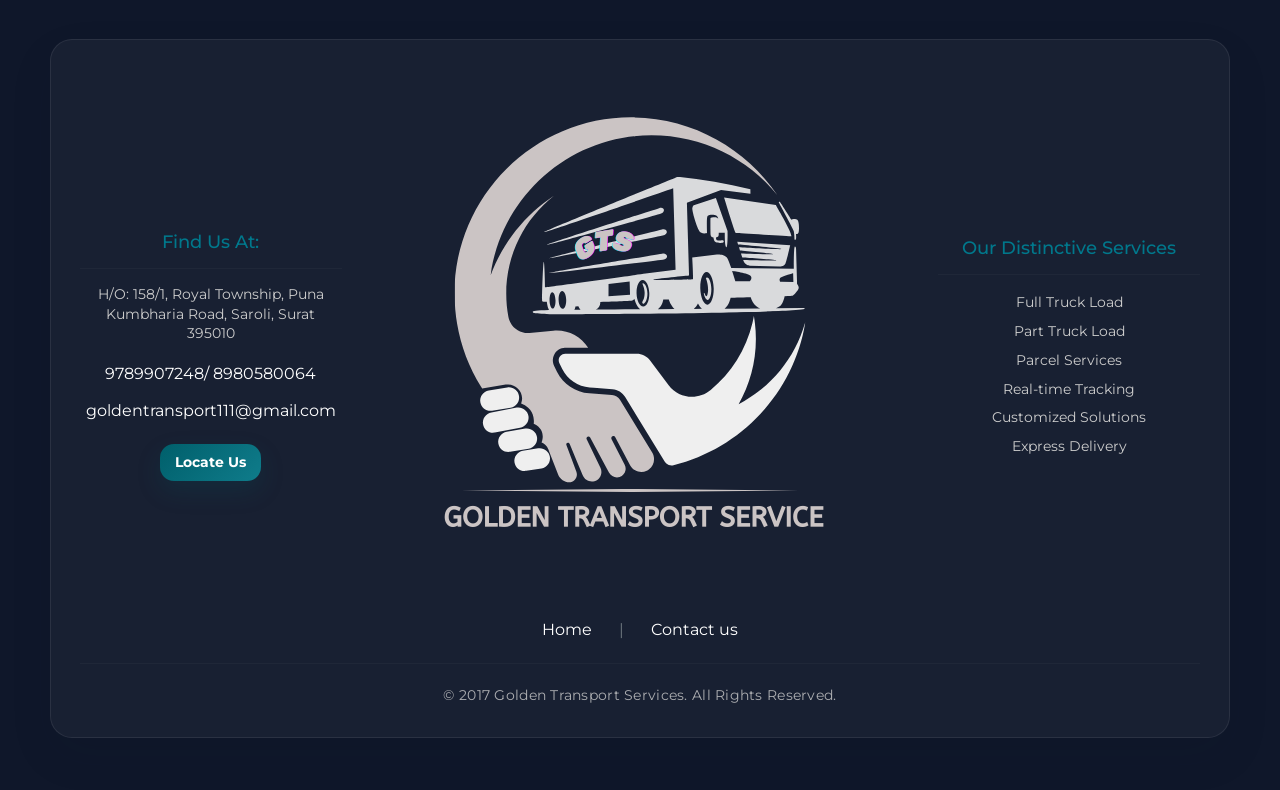
<file: services.html>
<!DOCTYPE html>
<html lang="en">
<head>
    <meta charset="UTF-8">
    <meta name="viewport" content="width=device-width, initial-scale=1.0">

    <title>Services - Golden Transport Services</title>

    <link rel="canonical" href="https://www.goldentransportservice.in/index.html">

    <link rel="stylesheet" href="https://cdn.jsdelivr.net/npm/bootstrap@5.2.3/dist/css/bootstrap.min.css">

    <link href="https://fonts.googleapis.com/css2?family=Montserrat:wght@400;700&family=Roboto:wght@400;700&display=swap" rel="stylesheet">

    <link rel="stylesheet" href="style.css">

    <link rel="stylesheet" href="https://cdn.jsdelivr.net/npm/bootstrap-icons@1.3.0/font/bootstrap-icons.css">

    <style>

        .card-sec {
            padding: 6rem 0;
            margin-bottom: 4rem;
        }

        /* ==============================
           SERVICE CARD
           ============================== */

        .service-card {
            display: flex !important;
            flex-direction: column !important;

            width: 100% !important;
            height: auto !important;
            min-height: 0 !important;

            margin: 0 !important;
            padding: 0 !important;

            background: #ffffff !important;

            border: 1px solid rgba(0, 0, 0, 0.1) !important;
            border-radius: 15px !important;

            box-shadow: 0 4px 6px rgba(0, 0, 0, 0.1) !important;

            overflow: hidden !important;

            transition: transform 0.3s ease-in-out;
        }

        .service-card:hover {
            transform: translateY(-5px);
        }

        /* ==============================
           SERVICE IMAGE
           ============================== */

        .service-card-image {
    display: block !important;
    width: 100% !important;
    height: 220px !important;
    max-width: 100% !important;
    max-height: 220px !important;
    min-height: 0 !important;

    margin: 0 !important;
    padding: 10px !important;

    object-fit: contain !important;
    object-position: center !important;
}

        /* ==============================
           SERVICE CARD BODY
           ============================== */

        .service-card-body {
            display: flex !important;
            flex-direction: column !important;

            width: 100% !important;

            height: auto !important;
            min-height: 0 !important;

            margin: 0 !important;
            padding: 1rem !important;

            overflow: visible !important;
        }

        .service-card-title {
            font-size: 1.1rem;

            margin: 0 0 0.5rem 0;

            text-align: center;

            min-height: 2.2rem;

            display: flex;
            align-items: center;
            justify-content: center;
        }

        .service-card-text {
            margin: 0;

            text-align: center;

            font-size: 0.9rem;

            line-height: 1.5;
        }

        /* ==============================
           LAST CARD
           ============================== */

        .service-card.last-card .service-card-body {
            padding-top: 15px !important;
        }

        .service-card.last-card .service-card-title {
            margin-top: 15px;
        }

    </style>
</head>

<body>

    <!-- Navbar Section -->

    <nav class="navbar navbar-expand-lg navbar-light bg-light custom-navbar">

        <div class="container">

            <a class="navbar-brand" href="index.html">
                <img class="brand" src="img/1.png" alt="Brand Logo">
            </a>

            <button
                class="navbar-toggler"
                type="button"
                data-bs-toggle="collapse"
                data-bs-target="#navbarNav"
                aria-controls="navbarNav"
                aria-expanded="false"
                aria-label="Toggle navigation">

                <span class="navbar-toggler-icon"></span>

            </button>

            <div class="collapse navbar-collapse justify-content-end" id="navbarNav">

                <ul class="navbar-nav">

                    <li class="nav-item">
                        <a class="nav-link" href="index.html">
                            Home
                        </a>
                    </li>

                    <li class="nav-item">
                        <a class="nav-link" href="branches.html">
                            Branches
                        </a>
                    </li>

                    <li class="nav-item">
                        <a class="nav-link active" href="services.html">
                            Services
                        </a>
                    </li>

                    <li class="nav-item">
                        <a class="nav-link" href="track.html">
                            Tracking
                        </a>
                    </li>

                    <li class="nav-item">
                        <a class="nav-link" href="contact.html">
                            Contact
                        </a>
                    </li>

                </ul>

            </div>

        </div>

    </nav>


    <!-- Services -->

    <section class="card-sec">

        <div class="container">

            <div class="row row-cols-1 row-cols-sm-2 row-cols-md-3 g-4">


                <!-- Full Truck Load -->

                <section id="full-truck-load">

                    <div class="col">

                        <div class="service-card">

                            <img
                                src="img/2.png"
                                class="service-card-image"
                                alt="Full Truck Load">

                            <div class="service-card-body">

                                <h2 class="service-card-title">
                                    Full Truck Load
                                </h2>

                                <p class="service-card-text">
                                    We offer an affordable transportation service, offering a diverse range of full truck load vehicles ranging from 9 tonnes to 24 tonnes in capacity.
                                </p>

                            </div>

                        </div>

                    </div>

                </section>


                <!-- Part Truck Load -->

                <section id="part-truck-load">

                    <div class="col">

                        <div class="service-card">

                            <img
                                src="img/6.png"
                                class="service-card-image"
                                alt="Part Truck Load">

                            <div class="service-card-body">

                                <h2 class="service-card-title">
                                    Part Truck Load
                                </h2>

                                <p class="service-card-text">
                                    Our Part Truck Load service offers flexibility for smaller shipments. Share truck space with other consignments, reducing costs while maintaining efficiency.
                                </p>

                            </div>

                        </div>

                    </div>

                </section>


                <!-- Parcel Services -->

                <section id="parcel-services">

                    <div class="col">

                        <div class="service-card">

                            <img
                                src="img/parcel.png"
                                class="service-card-image"
                                alt="Daily parcel service">

                            <div class="service-card-body">

                                <h2 class="service-card-title">
                                    Daily Parcel Services
                                </h2>

                                <p class="service-card-text">
                                    Daily fast parcel service to all over Tamil Nadu ranging from all types of parcels, boxes, packages and other items.
                                </p>

                            </div>

                        </div>

                    </div>

                </section>


                <!-- Customised Solutions -->

                <section id="customised-solutions">

                    <div class="col">

                        <div class="service-card">

                            <img
                                src="img/customise.png"
                                class="service-card-image"
                                alt="Customised Solutions">

                            <div class="service-card-body">

                                <h2 class="service-card-title">
                                    Customised Solutions
                                </h2>

                                <p class="service-card-text">
                                    Customised solutions for our esteemed customers. You can talk with us about your customised needs, and we will try our best to fulfil the requirements.
                                </p>

                            </div>

                        </div>

                    </div>

                </section>


                <!-- Real-time Tracking -->

                <section id="real-time-tracking">

                    <div class="col">

                        <div class="service-card">

                            <img
                                src="img/realtime.png"
                                class="service-card-image"
                                alt="Real-time Tracking">

                            <div class="service-card-body">

                                <h2 class="service-card-title">
                                    Real-time Tracking
                                </h2>

                                <p class="service-card-text">
                                    Track your consignment on the go, with our real-time tracking mechanism designed keeping in mind requirements of our customers.
                                </p>

                            </div>

                        </div>

                    </div>

                </section>


                <!-- Express Delivery -->

                <section id="express-delivery">

                    <div class="col">

                        <div class="service-card last-card">

                            <img
                                src="img/express.png"
                                class="service-card-image"
                                alt="Express Delivery">

                            <div class="service-card-body">

                                <h2 class="service-card-title">
                                    Express Delivery
                                </h2>

                                <p class="service-card-text">
                                    With the support of highly professional fleets, we take pride in committing 3 days of delivery time from Surat to all over Tamil Nadu.
                                </p>

                            </div>

                        </div>

                    </div>

                </section>


            </div>

        </div>

    </section>


    <!-- Footer -->

    <footer>

        <div class="container">

            <div class="footer-base">

                <div class="row align-items-center">


                    <div class="col-md-3">

                        <h4>Find Us At:</h4>

                        <hr>

                        <p class="footer-address">
                            H/O: 158/1, Royal Township, Puna Kumbharia Road, Saroli, Surat<br>
                            395010
                        </p>

                        <div class="contact-info">

                            <ul>

                                <li>
                                    <a href="https://wa.me/+919789907248?text=urlencodedtext.">
                                        9789907248/
                                    </a>

                                    <a href="https://wa.me/+918989580064?text=urlencodedtext.">
                                        8980580064
                                    </a>
                                </li>

                                <li>
                                    <a href="mailto:goldentransport111@gmail.com">
                                        goldentransport111@gmail.com
                                    </a>
                                </li>

                                <a
                                    href="https://maps.app.goo.gl/AJsBRRiAu8BHpBQWA"
                                    target="_blank"
                                    class="btn btn-locate"
                                    style="color: #ffffff; background-color: #005f6b;">

                                    Locate Us

                                </a>

                            </ul>

                        </div>

                    </div>


                    <div class="col-md-6">

                        <img
                            src="img/111.png"
                            alt="Logo"
                            class="footer-nav-logo">

                        <br>
                        <br>

                        <div class="footer-links">

                            <a href="index.html" class="footer-links-color">
                                Home
                            </a>

                            <span class="divider">|</span>

                            <a href="contact.html" class="footer-links-color">
                                Contact us
                            </a>

                        </div>

                    </div>


                    <div class="col-md-3">

                        <div class="service">

                            <h4>Our Distinctive Services</h4>

                            <hr>

                            <ul>

                                <li>Full Truck Load</li>
                                <li>Part Truck Load</li>
                                <li>Parcel Services</li>
                                <li>Real-time Tracking</li>
                                <li>Customized Solutions</li>
                                <li>Express Delivery</li>

                            </ul>

                        </div>

                    </div>


                </div>


                <hr class="hr-line">


                <div class="row">

                    <div class="col-12">

                        <p class="footer-text">
                            © 2017 Golden Transport Services. All Rights Reserved.
                        </p>

                    </div>

                </div>


                <div class="row">

                    <div class="col-12 social-icons">

                        <a href="https://wa.me/9686107197?text=urlencodedtext.">
                            <i class="fab fa-whatsapp"></i>
                        </a>

                    </div>

                </div>


            </div>

        </div>

    </footer>


    <script src="https://cdn.jsdelivr.net/npm/bootstrap@5.2.3/dist/js/bootstrap.bundle.min.js"></script>

</body>
</html>
</file>
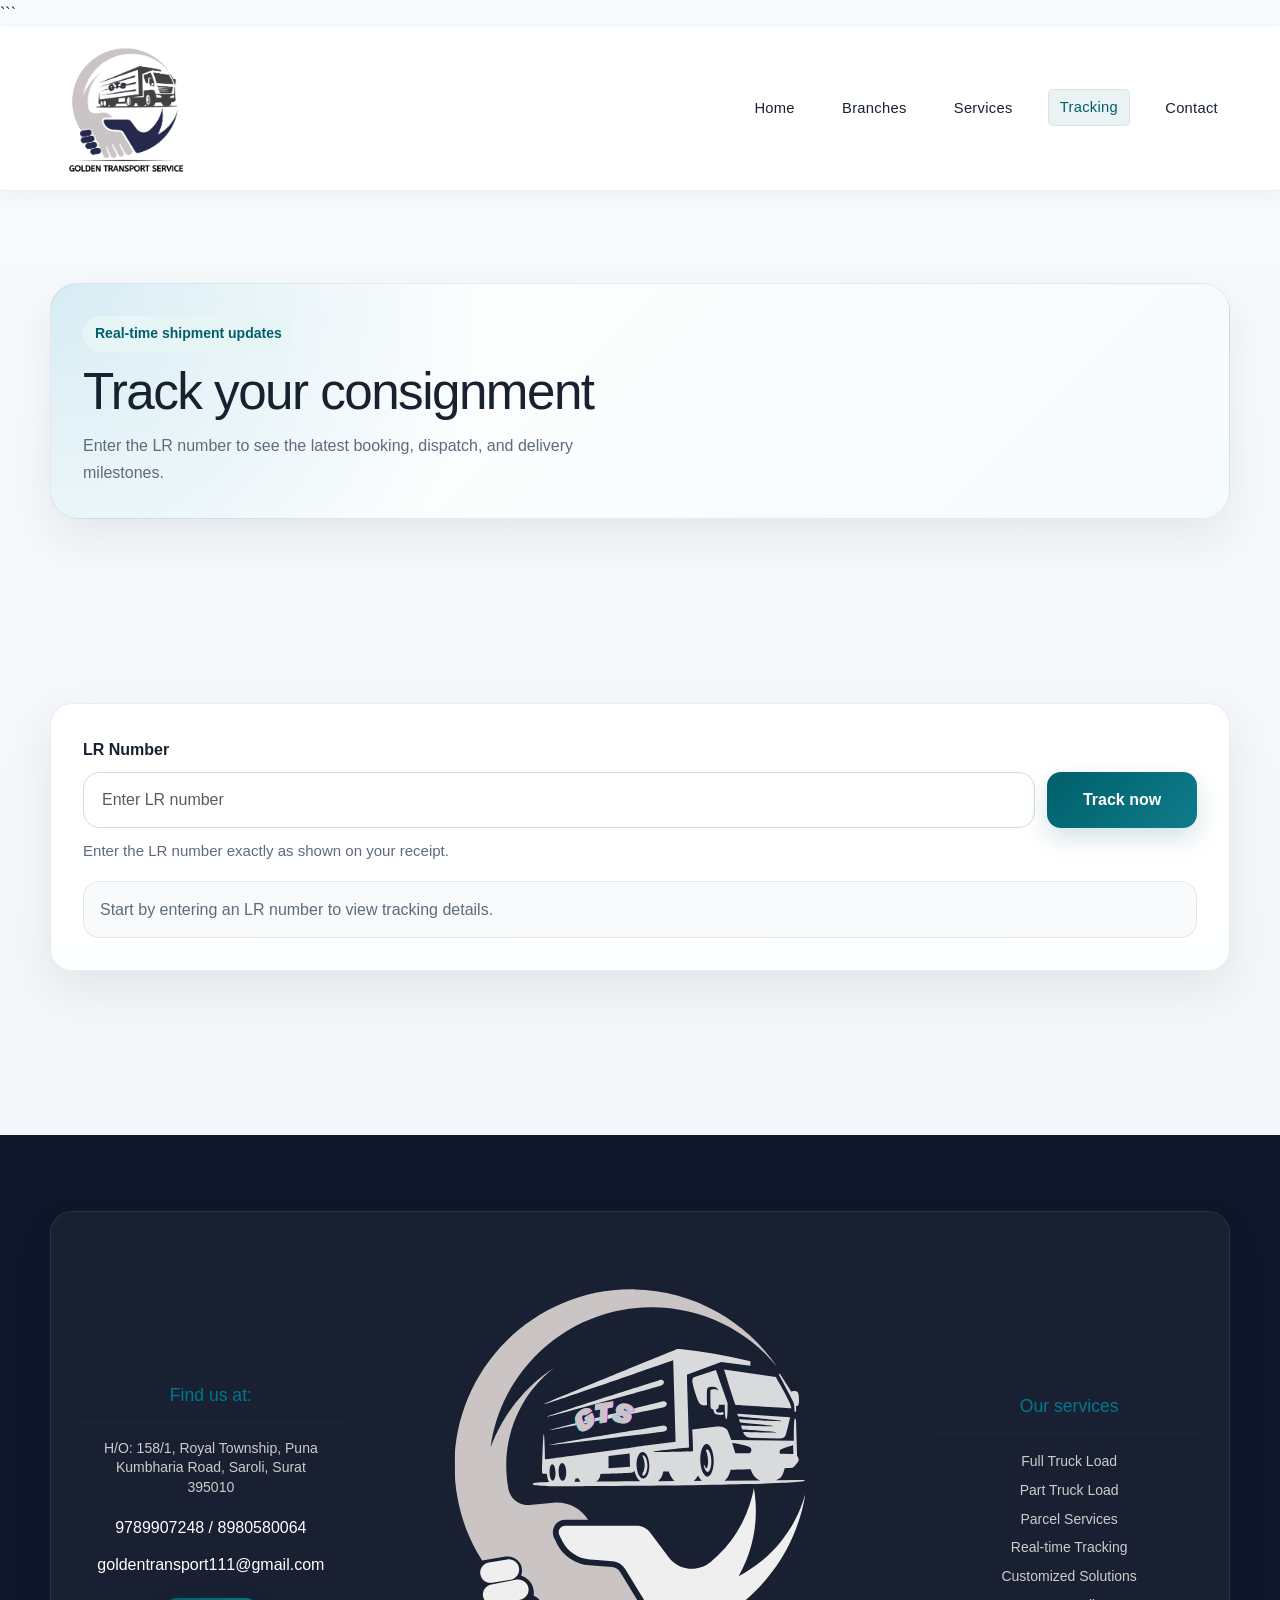
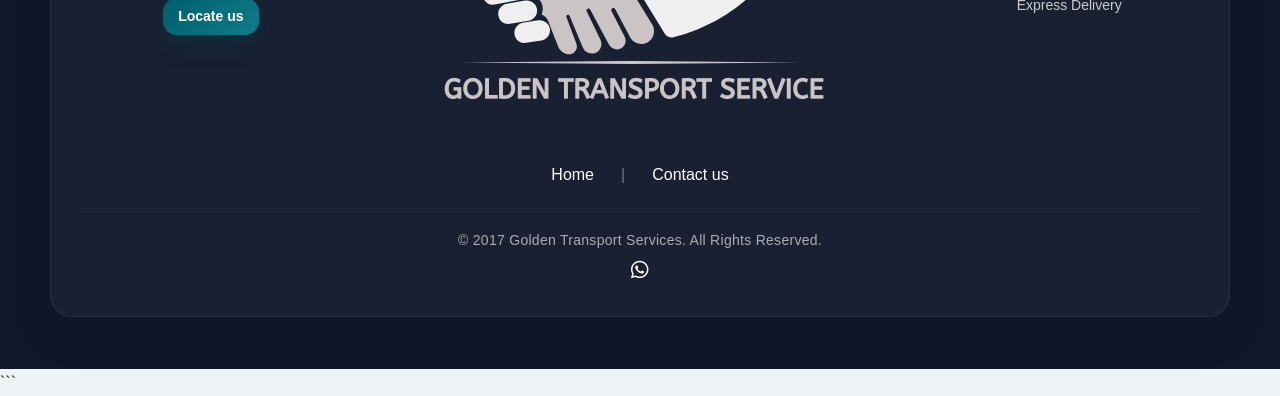
<file: track.html>
<!DOCTYPE html>

<html lang="en">
<head>
    <meta charset="UTF-8">
    <meta name="viewport" content="width=device-width, initial-scale=1.0">
    <meta name="description" content="Track your Golden Transport Service consignment by LR number.">
    <title>Track Consignment - Golden Transport Service</title>
    <link rel="canonical" href="https://www.goldentransportservice.in/track.html">
    <link href="https://cdn.jsdelivr.net/npm/bootstrap@5.3.3/dist/css/bootstrap.min.css" rel="stylesheet">
    <link rel="stylesheet" href="https://cdnjs.cloudflare.com/ajax/libs/font-awesome/6.4.0/css/all.min.css">
    <link rel="stylesheet" href="style.css">
</head>

<body class="tracking-page">

```
<nav class="navbar navbar-expand-lg navbar-light bg-light custom-navbar">
    <div class="container">
        <a class="navbar-brand" href="index.html">
            <img class="brand" src="img/1.png" alt="Golden Transport Service">
        </a>

        <button
            class="navbar-toggler"
            type="button"
            data-bs-toggle="collapse"
            data-bs-target="#navbarNav"
            aria-controls="navbarNav"
            aria-expanded="false"
            aria-label="Toggle navigation"
        >
            <span class="navbar-toggler-icon"></span>
        </button>

        <div class="collapse navbar-collapse justify-content-end" id="navbarNav">
            <ul class="navbar-nav">
                <li class="nav-item">
                    <a class="nav-link" href="index.html">Home</a>
                </li>
                <li class="nav-item">
                    <a class="nav-link" href="branches.html">Branches</a>
                </li>
                <li class="nav-item">
                    <a class="nav-link" href="services.html">Services</a>
                </li>
                <li class="nav-item">
                    <a class="nav-link active" aria-current="page" href="track.html">Tracking</a>
                </li>
                <li class="nav-item">
                    <a class="nav-link" href="contact.html">Contact</a>
                </li>
            </ul>
        </div>
    </div>
</nav>

<main class="tracking-page-main">

    <section class="tracking-hero">
        <div class="container">
            <div class="tracking-hero-inner">
                <span class="tracking-eyebrow">Real-time shipment updates</span>

                <h1>Track your consignment</h1>

                <p>
                    Enter the LR number to see the latest booking, dispatch,
                    and delivery milestones.
                </p>
            </div>
        </div>
    </section>

    <section class="tracking-panel-wrap">
        <div class="container">

            <div class="tracking-container tracking-mobile-shell">

                <form class="tracking-form" id="trackingForm" novalidate>

                    <label for="wayBillNumber" class="form-label">
                        LR Number
                    </label>

                    <div class="tracking-input-group">

                        <input
                            type="text"
                            class="form-control"
                            id="wayBillNumber"
                            name="wayBillNumber"
                            placeholder="Enter LR number"
                            autocomplete="off"
                            required
                        >

                        <button
                            type="submit"
                            class="btn btn-primary tracking-submit"
                            id="trackingSubmit"
                        >
                            Track now
                        </button>

                    </div>

                    <div class="tracking-hint">
                        Enter the LR number exactly as shown on your receipt.
                    </div>

                </form>

                <div
                    class="tracking-message"
                    id="trackingMessage"
                    role="status"
                    aria-live="polite"
                >
                    Start by entering an LR number to view tracking details.
                </div>

                <section
                    class="tracking-result"
                    id="trackingResult"
                    aria-live="polite"
                    hidden
                >

                    <div
                        class="tracking-summary-card"
                        id="trackingSummary"
                    ></div>

                    <div
                        class="tracking-steps"
                        id="trackingStatuses"
                    ></div>

                </section>

            </div>

        </div>
    </section>

</main>

<footer>

    <div class="container">

        <div class="footer-base">

            <div class="row align-items-center">

                <div class="col-md-3">

                    <h4>Find us at:</h4>

                    <hr>

                    <p class="footer-address">
                        H/O: 158/1, Royal Township, Puna Kumbharia Road,
                        Saroli, Surat<br>
                        395010
                    </p>

                    <div class="contact-info">

                        <ul>

                            <li>
                                <a href="https://wa.me/+919789907248">
                                    9789907248 / 8980580064
                                </a>
                            </li>

                            <li>
                                <a href="mailto:goldentransport111@gmail.com">
                                    goldentransport111@gmail.com
                                </a>
                            </li>

                            <li>
                                <a
                                    href="https://maps.app.goo.gl/AJsBRRiAu8BHpBQWA"
                                    target="_blank"
                                    rel="noopener noreferrer"
                                    class="btn btn-locate"
                                >
                                    Locate us
                                </a>
                            </li>

                        </ul>

                    </div>

                </div>

                <div class="col-md-6">

                    <img
                        src="img/111.png"
                        alt="Golden Transport Service logo"
                        class="footer-nav-logo"
                    >

                    <div class="footer-links">

                        <a href="index.html" class="footer-links-color">
                            Home
                        </a>

                        <span class="divider">|</span>

                        <a href="contact.html" class="footer-links-color">
                            Contact us
                        </a>

                    </div>

                </div>

                <div class="col-md-3">

                    <div class="service">

                        <h4>Our services</h4>

                        <hr>

                        <ul>
                            <li>Full Truck Load</li>
                            <li>Part Truck Load</li>
                            <li>Parcel Services</li>
                            <li>Real-time Tracking</li>
                            <li>Customized Solutions</li>
                            <li>Express Delivery</li>
                        </ul>

                    </div>

                </div>

            </div>

            <hr class="hr-line">

            <div class="row">

                <div class="col-12">

                    <p class="footer-text">
                        © 2017 Golden Transport Services. All Rights Reserved.
                    </p>

                </div>

            </div>

            <div class="row">

                <div class="col-12 social-icons">

                    <a
                        href="https://wa.me/9789907248"
                        aria-label="WhatsApp"
                    >
                        <i class="fa-brands fa-whatsapp"></i>
                    </a>

                </div>

            </div>

        </div>

    </div>

</footer>


<script src="https://cdn.jsdelivr.net/npm/bootstrap@5.3.3/dist/js/bootstrap.bundle.min.js"></script>

<script>

    /* =========================================================
       DOM ELEMENTS
    ========================================================= */

    const form = document.getElementById('trackingForm');
    const submitButton = document.getElementById('trackingSubmit');
    const wayBillInput = document.getElementById('wayBillNumber');
    const messageBox = document.getElementById('trackingMessage');

    const resultSection = document.getElementById('trackingResult');
    const summaryContainer = document.getElementById('trackingSummary');
    const statusesContainer = document.getElementById('trackingStatuses');


    /* =========================================================
       FORM SUBMISSION
    ========================================================= */

    form.addEventListener('submit', async (event) => {

        event.preventDefault();

        const lrNumber = wayBillInput.value.trim();

        if (!lrNumber) {

            showMessage(
                'Please enter an LR number first.',
                'warning'
            );

            wayBillInput.focus();

            return;
        }

        await fetchTrackingInfo(lrNumber);

    });


    /* =========================================================
       INPUT MESSAGE
    ========================================================= */

    wayBillInput.addEventListener('input', () => {

        const lrNumber = wayBillInput.value.trim();

        messageBox.hidden = false;

        if (!lrNumber) {

            showMessage(
                'Start by entering an LR number to view tracking details.',
                'info'
            );

            return;
        }

        showMessage(
            'Press "Track now" to load tracking details.',
            'info'
        );

    });


    /* =========================================================
       API REQUEST
    ========================================================= */

    async function fetchTrackingInfo(lrNumber) {

        const apiUrl = new URL(
            'https://ivcargo.in/ivcargo/getTrackStatusDetails.do'
        );

        apiUrl.searchParams.set('pageId', '340');
        apiUrl.searchParams.set('eventId', '5');
        apiUrl.searchParams.set('modulename', 'trackStatus');
        apiUrl.searchParams.set('accountGroupId', '740');
        apiUrl.searchParams.set('wayBillNumber', lrNumber);

        setLoadingState(true);

        showMessage(
            'Fetching tracking details...',
            'info'
        );

        try {

            const response = await fetch(
                apiUrl.toString(),
                {
                    method: 'GET',
                    headers: {
                        'Accept': 'application/json'
                    },
                    mode: 'cors'
                }
            );

            if (!response.ok) {

                throw new Error(
                    `Tracking service returned status ${response.status}`
                );

            }

            const payload = await response.json();

            console.log(
                'Tracking API response:',
                payload
            );

            const trackingData =
                normalizeTrackingData(payload);


            if (
                isMissingTrackingRecord(
                    payload,
                    trackingData
                )
            ) {

                renderNotFoundError(lrNumber);

                return;
            }


            renderTrackingInfo(
                trackingData,
                lrNumber
            );

        } catch (error) {

            console.error(
                'Tracking fetch failed:',
                error
            );

            renderErrorState(
                'Unable to connect to tracking servers. Please double-check your connection or LR number.'
            );

        } finally {

            setLoadingState(false);

        }

    }


    /* =========================================================
       NORMALIZE API RESPONSE
    ========================================================= */

    function normalizeTrackingData(payload) {

        if (!payload) {
            return [];
        }

        const raw =
            payload.serviceResult ||
            payload.result ||
            payload;


        if (Array.isArray(raw)) {

            return raw.filter(Boolean);

        }


        if (
            raw &&
            typeof raw === 'object' &&
            Object.keys(raw).length > 0
        ) {

            return [raw];

        }


        return [];

    }


    /* =========================================================
       CHECK FOR MISSING RECORD
    ========================================================= */

    function isMissingTrackingRecord(
        payload,
        trackingData
    ) {

        if (
            !trackingData ||
            trackingData.length === 0
        ) {

            return true;

        }


        const hasMeaningfulFields =
            trackingData.some((record) =>

                Boolean(

                    record?.status ||
                    record?.dateTime ||
                    record?.branchName ||
                    record?.destinationBranchName ||
                    record?.actualWeight ||
                    record?.dispatchVehicleNumber

                )

            );


        return !hasMeaningfulFields;

    }


    /* =========================================================
       RENDER COMPLETE TRACKING RESULT
    ========================================================= */

    function renderTrackingInfo(trackingData, lrNumber) {
    summaryContainer.innerHTML = '';
    statusesContainer.innerHTML = '';

    summaryContainer.appendChild(
        createSummaryCard(lrNumber, trackingData)
    );

    const stages = buildTrackingStages(trackingData);

    stages.forEach((stage, index) => {
        statusesContainer.appendChild(
            createStageItem(
                stage,
                index,
                stages.length
            )
        );
    });

    resultSection.hidden = false;
    messageBox.hidden = true;
    messageBox.textContent = '';
}


    /* =========================================================
       SUMMARY CARD
    ========================================================= */

    function createSummaryCard(
        lrNumber,
        trackingData
    ) {

        const card =
            document.createElement('div');

        card.className =
            'tracking-summary-card-inner';


        const label =
            document.createElement('span');

        label.className =
            'tracking-summary-label';

        label.textContent =
            'Tracking ID';


        const value =
            document.createElement('h3');

        value.className =
            'tracking-summary-value';

        value.textContent =
            lrNumber;


        const source =
            trackingData.find(
                item => item?.sourceBranchName
            )?.sourceBranchName || '';


        const destination =
            trackingData.find(
                item => item?.destinationBranchName
            )?.destinationBranchName || '';


        const route =
            document.createElement('p');

        route.className =
            'tracking-summary-route';


        if (source && destination) {

            route.textContent =
                `${source} → ${destination}`;

        } else {

            route.textContent =
                'Shipment status overview';

        }


        const latestRecord =
            [...trackingData].sort(
                (a, b) =>
                    parseTrackingDate(
                        b?.dateTime
                    ) -
                    parseTrackingDate(
                        a?.dateTime
                    )
            )[0];


        const sub =
            document.createElement('p');

        sub.className =
            'tracking-summary-sub';


        sub.textContent =
            latestRecord?.dateTime
                ? `Latest update: ${formatTrackingDate(
                    latestRecord.dateTime
                )}`
                : '';


        card.append(
            label,
            value,
            route,
            sub
        );


        return card;

    }


    /* =========================================================
       BUILD CITY-BASED TRACKING
       
       SOURCE:
         BOOKED
         DISPATCHED

       INTERMEDIATE:
         DISPATCHED

       DESTINATION:
         RECEIVED
         DELIVERED
    ========================================================= */

    function buildTrackingStages(trackingData) {
    if (!Array.isArray(trackingData) || trackingData.length === 0) {
        return [];
    }

    // Sort everything chronologically
    const sortedData = [...trackingData].sort((a, b) => {
        return parseTrackingDate(a?.dateTime) -
               parseTrackingDate(b?.dateTime);
    });

    const sourceBranch = String(
        sortedData.find(record => record?.sourceBranchName)
            ?.sourceBranchName || ''
    ).trim().toUpperCase();

    const destinationBranch = String(
        sortedData.find(record => record?.destinationBranchName)
            ?.destinationBranchName || ''
    ).trim().toUpperCase();

    return sortedData
        .filter(record => {

            const status = String(
                record?.status || ''
            ).trim().toUpperCase();

            const branch = String(
                record?.branchName || ''
            ).trim().toUpperCase();

            // SOURCE:
            // BOOKED + DISPATCHED
            if (branch === sourceBranch) {
                return (
                    status === 'BOOKED' ||
                    status === 'DISPATCHED'
                );
            }

            // DESTINATION:
            // RECEIVED + DELIVERED
            if (branch === destinationBranch) {
                return (
                    status === 'RECEIVED' ||
                    status === 'DELIVERED'
                );
            }

            // TRANSIT:
            // RECEIVED + DISPATCHED
            return (
                status === 'RECEIVED' ||
                status === 'DISPATCHED'
            );
        })
        .map(record => ({
            status: String(
                record.status || ''
            ).trim().toUpperCase(),

            label: getTrackingStatusLabel(
                record.status
            ),

            record: record,

            completed: true
        }));
}
    /* =========================================================
       DETERMINE CITY TYPE
    ========================================================= */

    function getCityType(
        cityName,
        sourceBranch,
        destinationBranch
    ) {

        const city =
            String(
                cityName || ''
            )
            .trim()
            .toUpperCase();


        const source =
            String(
                sourceBranch || ''
            )
            .trim()
            .toUpperCase();


        const destination =
            String(
                destinationBranch || ''
            )
            .trim()
            .toUpperCase();


        if (city === source) {
            return 'source';
        }


        if (city === destination) {
            return 'destination';
        }


        return 'intermediate';

    }


    /* =========================================================
       STATUS LABEL
    ========================================================= */

    function getTrackingStatusLabel(
        status
    ) {

        const normalizedStatus =
            String(
                status || ''
            )
            .trim()
            .toUpperCase();


        switch (normalizedStatus) {

            case 'BOOKED':
                return 'Booked';

            case 'DISPATCHED':
                return 'Dispatched';

            case 'RECEIVED':
                return 'Received';

            case 'DELIVERED':
                return 'Delivered';

            default:
                return status || 'Update';

        }

    }


    /* =========================================================
       CREATE CITY SECTION
    ========================================================= */

    function createCitySection(
        city,
        cityIndex,
        totalCities
    ) {

        const section =
            document.createElement('section');

        section.className =
            `tracking-city-section tracking-city-${city.type}`;


        const heading =
            document.createElement('div');

        heading.className =
            'tracking-city-heading';


        const title =
            document.createElement('h3');

        title.className =
            'tracking-city-title';

        title.textContent =
            city.name;


        const typeLabel =
            document.createElement('span');

        typeLabel.className =
            'tracking-city-type';


        if (city.type === 'source') {

            typeLabel.textContent =
                'Origin';

        } else if (
            city.type === 'destination'
        ) {

            typeLabel.textContent =
                'Destination';

        } else {

            typeLabel.textContent =
                'Transit';

        }


        heading.append(
            title,
            typeLabel
        );


        const stagesContainer =
            document.createElement('div');

        stagesContainer.className =
            'tracking-city-stages';


        city.stages.forEach(
            (stage, index) => {

                stagesContainer.appendChild(
                    createStageItem(
                        stage,
                        index,
                        city.stages.length
                    )
                );

            }
        );


        section.append(
            heading,
            stagesContainer
        );


        return section;

    }


    /* =========================================================
       CREATE INDIVIDUAL STATUS
    ========================================================= */

    function createStageItem(stage, index, total) {
    const item = document.createElement('article');

    item.className =
        `tracking-stage ${
            stage.completed ? 'is-complete' : 'is-neutral'
        } ${
            index === total - 1 ? 'is-last' : ''
        }`;

    const button = document.createElement('button');

    button.type = 'button';
    button.className = 'tracking-stage-button';
    button.setAttribute('aria-expanded', 'false');

    const rail = document.createElement('span');
    rail.className = 'tracking-stage-rail';

    const dot = document.createElement('span');

    dot.className =
        `tracking-stage-dot ${
            stage.completed ? 'is-complete' : 'is-neutral'
        }`;

    dot.innerHTML =
        `<i class="fa-solid ${
            stage.completed ? 'fa-check' : 'fa-circle'
        }"></i>`;

    const line = document.createElement('span');
    line.className = 'tracking-stage-line';

    rail.append(dot, line);

    const body = document.createElement('span');
    body.className = 'tracking-stage-body';

    const title = document.createElement('span');
    title.className = 'tracking-stage-title';
    title.textContent = stage.label;

    const branch = document.createElement('span');
    branch.className = 'tracking-stage-branch';
    branch.textContent = stage.record?.branchName || '';

    const meta = document.createElement('span');
    meta.className = 'tracking-stage-meta';

    meta.textContent = stage.record?.dateTime
    ? formatTrackingDate(stage.record.dateTime)
    : 'Completed';

    body.append(
        title,
        branch,
        meta
    );

    const chevron = document.createElement('span');
    chevron.className = 'tracking-stage-chevron';

    chevron.innerHTML =
        '<i class="fa-solid fa-chevron-down"></i>';

    button.append(
        rail,
        body,
        chevron
    );

    const panel = document.createElement('div');

    panel.className = 'tracking-stage-panel';
    panel.hidden = true;

    const fields = buildStatusFields(stage.record);

    if (!stage.record) {
        const empty = document.createElement('p');

        empty.className = 'tracking-stage-empty';
        empty.textContent =
            'No update recorded for this stage yet.';

        panel.appendChild(empty);

    } else {

        const details = document.createElement('div');

        details.className =
            'tracking-stage-details';

        fields.forEach(({ label, value }) => {

            const row = document.createElement('div');

            row.className =
                'tracking-stage-row';

            const key = document.createElement('span');

            key.className =
                'tracking-stage-key';

            key.textContent =
                label;

            const val = document.createElement('span');

            val.className =
                'tracking-stage-value';

            val.textContent =
                value;

            row.append(key, val);

            details.appendChild(row);

        });

        panel.appendChild(details);
    }

    button.addEventListener('click', () => {

        const expanded =
            button.getAttribute('aria-expanded') === 'true';

        button.setAttribute(
            'aria-expanded',
            String(!expanded)
        );

        panel.hidden = expanded;

        item.classList.toggle(
            'is-open',
            !expanded
        );
    });

    item.append(
        button,
        panel
    );

    return item;
}

    /* =========================================================
       STATUS DETAILS
       
       Deliberately does NOT show:
         - Branch name
         - Destination branch

       Those are already represented by the city sections.
    ========================================================= */

    function buildStatusFields(status) {
    if (!status) {
        return [];
    }

    const fields = [
        {
            label: 'Date & time',
            value: formatTrackingDate(status.dateTime)
        },
        {
            label: 'Remark',
            value: status.remark
        },
        {
            label: 'Dispatch vehicle',
            value: status.dispatchVehicleNumber
        }
    ];

    return fields.filter(
        ({ value }) =>
            value !== undefined &&
            value !== null &&
            String(value).trim() !== ''
    );
}

    /* =========================================================
       FORMAT DATE
    ========================================================= */

    function formatTrackingDate(value) {
    if (!value || String(value).trim() === '') {
        return '';
    }

    const parsed = new Date(String(value).trim());

    if (!Number.isNaN(parsed.getTime())) {
        return parsed.toLocaleString('en-US', {
            month: 'short',
            day: 'numeric',
            year: 'numeric',
            hour: 'numeric',
            minute: '2-digit',
            hour12: true
        });
    }

    return String(value).trim();
}


    /* =========================================================
       PARSE DATE FOR SORTING
    ========================================================= */

    function parseTrackingDate(value) {
    if (!value) {
        return 0;
    }

    const parsed = new Date(String(value).trim());

    if (Number.isNaN(parsed.getTime())) {
        console.warn('Unable to parse tracking date:', value);
        return 0;
    }

    return parsed.getTime();
}


    /* =========================================================
       FIRST DEFINED VALUE
    ========================================================= */

    function pickFirstDefined(
        ...values
    ) {

        for (
            const value of values
        ) {

            if (
                value !== undefined &&
                value !== null &&
                String(value).trim() !== ''
            ) {

                return value;

            }

        }


        return '';

    }


    /* =========================================================
       ERROR STATES
    ========================================================= */

    function renderNotFoundError(
        lrNumber
    ) {

        summaryContainer.innerHTML = '';

        statusesContainer.innerHTML = '';

        resultSection.hidden = true;

        messageBox.hidden = false;


        showMessage(
            `No tracking record found for LR number ${lrNumber}. Please double-check the number.`,
            'danger'
        );

    }


    function renderErrorState(
        text
    ) {

        summaryContainer.innerHTML = '';

        statusesContainer.innerHTML = '';

        resultSection.hidden = true;

        messageBox.hidden = false;


        showMessage(
            text,
            'danger'
        );

    }


    /* =========================================================
       MESSAGE
    ========================================================= */

    function showMessage(
        text,
        tone
    ) {

        messageBox.textContent =
            text;

        messageBox.dataset.tone =
            tone;

    }


    /* =========================================================
       LOADING STATE
    ========================================================= */

    function setLoadingState(
        isLoading
    ) {

        submitButton.disabled =
            isLoading;

        submitButton.textContent =
            isLoading
                ? 'Tracking...'
                : 'Track now';


        wayBillInput.disabled =
            isLoading;

    }

</script>
```

</body>
</html>
</file>
<file: style.css>
/*Contact*/
body {
    font-family: Arial, sans-serif;
    background-color: #f5f5f5;
    margin: 0;
    padding: 0;
}

section {
    padding: 30px 0;
    display: flex;
    justify-content: center;
}

.container {
    max-width: 900px;
    width: 90%;
    padding: 0 15px;
    box-sizing: border-box;
}

.contactInfo {
    background-color: #ffffff;
    padding: 20px;
    border-radius: 10px;
    box-shadow: 0 0 20px rgba(0, 0, 0, 0.1);
    text-align: center;
    color: #333333;
}

.contactInfo h2 {
    margin-bottom: 20px;
    color: #ffffff;
    background-color: #005f6b;
    text-transform: uppercase;
    font-weight: bold;
    font-size: 18px;
    padding: 10px 15px;
    border-radius: 5px;
    display: inline-block;
}

.info {
    list-style: none;
    padding: 0;
    margin: 20px 0 0;
    text-align: center;
}

.info li {
    margin-bottom: 15px;
    color: #555555;
    font-size: 14px;
    line-height: 1.5;
    display: flex;
    align-items: center;
    flex-direction: column; 
    justify-content: center;
}

.info li img {
    width: 24px;
    margin-right: 10px;
    filter: brightness(0.7);
}

.info li span {
    color: #333333;
    font-weight: bold;
    text-align: center;
}

.sms-option {
    margin-top: 20px;
    text-align: center;
}

.sms-link {
    display: inline-block;
    background-color: #005f6b;
    color: #ffffff;
    text-decoration: none;
    padding: 10px 20px;
    border-radius: 5px;
    margin-bottom: 10px;
    font-size: 14px;
}

.sms-link:hover {
    background-color: #004956;
    color: #ffffff;
}

.linkstyle {
    color: #005f6b;
    text-decoration: none;
}

.linkstyle:hover {
    text-decoration: underline;
}

/* Media Queries for Responsiveness */
@media (max-width: 768px) {
    .container {
        width: 95%;
    }

    .contactInfo {
        padding: 15px;
    }

    .contactInfo h2 {
        font-size: 16px;
        padding: 8px 12px;
    }

    .info {
    list-style: none;
    padding: 0;
    margin: 20px 0 0;
    text-align: center;
}

    .info li {
        margin-bottom: 15px;
    color: #555555;
    font-size: 14px;
    line-height: 1.5;
    display: flex;
    flex-direction: column;
    align-items: center;
    justify-content: center;
    }

    .info li img {
        width: 24px;
    margin-bottom: 10px;
    filter: brightness(0.7);
    display: block; /* Ensures the image is treated as a block element */
    margin-left: auto; /* These two margin properties */
    margin-right: auto;
        
    }

    .sms-link {
        font-size: 13px;
        padding: 8px 16px;
    }
}

@media (max-width: 480px) {
    .info li {
        flex-direction: column;
        align-items: center;
    }

    .info li img {
        margin-bottom: 5px;
    }
}
/*Contact end*/


/*Branches*/
   .table-responsive {
    overflow-x: auto;
    -webkit-overflow-scrolling: touch;
}
   :root {
    --primary-color: #005f6b;
    --secondary-color: #6c757d;
    --background-color: #f8f9fa;
    --text-color: #333;
}

body {
    font-family: 'Poppins', sans-serif;
    background-color: var(--background-color);
    color: var(--text-color);
    line-height: 1.6;
    margin: 0;
    padding: 0;
}

.container {
    max-width: 1200px;
    margin: 0 auto;
    padding: 20px;
}

header {
    background-color: var(--primary-color);
    color: white;
    text-align: center;
    padding: 1rem 0;
    margin-bottom: 2rem;
    border-radius: 10px; /* Added border-radius to header */
}

h1 {
    margin: 0;
    font-size: 2.5rem;
}

.tab-container {
    display: flex;
    justify-content: center;
    margin-bottom: 2rem;
}

.tab {
    background-color: #e9ecef;
    border: none;
    outline: none;
    cursor: pointer;
    padding: 14px 16px;
    transition: 0.3s;
    font-size: 17px;
}

.tab:hover {
    background-color: #ddd;
}

.tab.active {
    background-color: var(--primary-color);
    color: white;
}

.tabcontent {
    display: none;
    padding: 6px 12px;
    border: 1px solid #ccc;
    border-top: none;
}

table {
    width: 100%;
    border-collapse: separate; /* Changed from collapse to separate */
    border-spacing: 0; /* Added to maintain spacing between cells */
    margin-bottom: 1rem;
    background-color: white;
    box-shadow: 0 0 20px rgba(0, 0, 0, 0.1);
    border-radius: 10px; /* Added border-radius to table */
    overflow: hidden; /* Ensures the border-radius is applied correctly */
}

th, td {
    padding: 12px 15px;
    text-align: left;
    border-bottom: 1px solid #e0e0e0;
}

th {
    background-color: var(--primary-color);
    color: white;
    text-transform: uppercase;
    font-weight: 600;
}

/* Add border-radius to the first and last cells of the first and last rows */
tr:first-child th:first-child {
    border-top-left-radius: 10px;
}

tr:first-child th:last-child {
    border-top-right-radius: 10px;
}

tr:last-child td:first-child {
    border-bottom-left-radius: 10px;
}

tr:last-child td:last-child {
    border-bottom-right-radius: 10px;
}

tr:nth-child(even) {
    background-color: #f2f2f2;
}

tr:hover {
    background-color: #e6f2ff;
}

.search-container {
    margin-bottom: 1rem;
}

#searchInput {
    width: 100%;
    padding: 12px 20px;
    margin: 8px 0;
    display: inline-block;
    border: 1px solid #ccc;
    border-radius: 4px;
    box-sizing: border-box;
}

.location-link {
    color: var(--primary-color);
    text-decoration: none;
}

.location-link:hover {
    text-decoration: underline;
}

@media screen and (max-width: 600px) {
    table {
        font-size: 0.8rem;
    }

    th, td {
        padding: 8px 10px;
    }
}
/*Branches end*/
body {
    overflow-x: hidden;
}


.row {
    --bs-gutter-x: 1.5rem;
    --bs-gutter-y: 5em; /* Increased from 1.5rem to 2.5rem */

}

.linkstyle{
    text-decoration: none; 
color:rgb(116, 112, 112);

}
.custom-navbar {
    background-color: #2c7a7a;
    padding: 10px 20px;
    transition: background-color 0.3s ease;
    box-shadow: 0 4px 8px rgba(0, 0, 0, 0.1);
}

.custom-navbar .navbar-brand img {
    width: 150px;
    height: auto;
}

.custom-navbar .navbar-nav .nav-item {
    margin-left: 20px;
}

.custom-navbar .navbar-nav .nav-link {
    color: #00788C;
    font-weight: 500;
    padding: 10px 15px;
    transition: color 0.3s ease, background-color 0.3s ease;
}

.custom-navbar .navbar-nav .nav-link:hover {
    color: #ffffff;
    background-color: #00788C;
    border-radius: 5px;
}

.custom-navbar .navbar-nav .nav-link.active {
    color: #005f6b;
    border-radius: 5px;
    
}

.custom-navbar .navbar-toggler {
    border: none;
}

.custom-navbar .navbar-toggler:focus {
    outline: none;
    box-shadow: none;
}

/* Banner (HOME) */
.Banner {
    background-image: url("img/img.jpg");
    background-size: cover;
    background-position: center;
    background-repeat: no-repeat;
    color: white;
    padding: 100px 0;
    text-align: center;
    position: relative;
    overflow: hidden;
}

.Banner::before {
    content: '';
    position: absolute;
    top: 0;
    left: 0;
    width: 100%;
    height: 100%;
    background: rgba(0, 0, 0, 0.5);
    z-index: 1;
}

.Banner .container {
    position: relative;
    z-index: 2;
}

.Banner-h1 {
    font-family: 'Montserrat', sans-serif;
    font-size: 3rem;
    font-weight: 700;
    margin-bottom: 20px;
    animation: fadeInDown 1s ease-in-out;
}

.Banner-p {
    font-family: 'Roboto', sans-serif;
    font-size: 1.5rem;
    margin-bottom: 40px;
    animation: fadeInUp 1s ease-in-out;
}
.banner-buttons {
    display: flex;
    justify-content: center;
    gap: 20px;
    margin-top: 20px;
}
.banner-btn {
    background-color: #00788C;
    color: white;
    padding: 10px 20px;
    border: none;
    cursor: pointer;
    font-size: 16px;
    border-radius: 5px;
    transition: background-color 0.3s ease, transform 0.3s ease;
}

.banner-btn:hover {
    background-color: #005f6b;
    transform: scale(1.05);
    opacity: 0.9;
}

@keyframes fadeInDown {
    from {
        opacity: 0;
        transform: translateY(-50px);
    }
    to {
        opacity: 1;
        transform: translateY(0);
    }
}

@keyframes fadeInUp {
    from {
        opacity: 0;
        transform: translateY(50px);
    }
    to {
        opacity: 1;
        transform: translateY(0);
    }
}

/* Welcome Section */
.welcome {
    padding: 30px 0;
    background-color: #f9f9f9;
}


.wel-row {
    align-items: center;
}



.wel-p {
    font-family: 'Roboto', sans-serif;
    font-size: 1.2rem;
    margin-bottom: 30px;
    color: #555;
    line-height: 1.6;
    text-align: justify; /* Center the paragraph text */
    max-width: 800px; /* Limit the width for better readability */
    margin-left: auto; /* Center the paragraph block */
    margin-right: auto;
}
}

.wel-img-container {
    max-width: 100%;
    border-radius: 10px;
    box-shadow: 0 4px 8px rgba(0, 0, 0, 0.1);
    overflow: hidden;
}

.wel-img {
    width: 100%;
    height: auto;
    display: block;
    transition: transform 0.3s ease-in-out;
}

.wel-img:hover {
    transform: scale(1.05);
}

/* Center .wel-h1 for larger devices */
/* General styling for wel-h1 and wel-p */
.wel-h1, .wel-p {
    text-align: justify;
    margin: 0;
    padding: 10px;
}

/* Mobile responsiveness */
@media (max-width: 768px) {
    .wel-h1, .wel-p {
        font-size: 1.2rem; /* Adjust font size for readability on smaller screens */
        line-height: 1.5;
    }
    .wel-h1 {
        font-weight: 700;
    }
    .wel-p {
        font-weight: 400;
    }
}

/* Last Banner */
.last-b {
    background-color: #00788C;
    color: white;
    padding: 100px 0;
    text-align: center;
    position: relative;
    overflow: hidden;
}

.last-b::before {
    content: '';
    position: absolute;
    top: 0;
    left: 0;
    width: 100%;
    height: 100%;
    background: linear-gradient(45deg, rgba(0, 120, 140, 0.8) 0%, rgba(0, 120, 140, 0.5) 100%);
    z-index: -1;
}

.last-b .container {
    position: relative;
    z-index: 2;
}

.lst-h2 {
    font-size: 3rem;
    margin-bottom: 20px;
    color: #fff;
    text-transform: uppercase;
}

.lst-p {
    font-size: 1.25rem;
    margin-bottom: 30px;
    color: #fff;
}

.lst-btn {
    background-color: #fff;
    color: #0dcaf0;
    padding: 12px 24px;
    border: none;
    cursor: pointer;
    font-size: 1rem;
    border-radius: 25px;
    transition: background-color 0.3s ease, color 0.3s ease;
}

.lst-btn:hover {
    background-color: #f8f9fa;
    color:#0dcaf0;
}

/* Animation */
@keyframes scaleInOut {
    0% {
        transform: scale(1);
    }
    50% {
        transform: scale(1.05);
    }
    100% {
        transform: scale(1);
    }
}

.lst-btn {
    animation: scaleInOut 1.5s infinite ease-in-out;
}

/* Footer */
footer {
    background-color: #333;
    color: white;
    padding: 40px 0;
}

.footer-base {
    text-align: center;
    padding: 20px 0;
}

.footer-links-color {
    color:white;
}
.footer-links {
    display: flex;
    justify-content: center;
    align-items: center;
    flex-wrap: wrap;
    margin-top: 10px;
  
}

.footer-links a {
  
    text-decoration: none;
    margin: 0 10px;
    transition: color 0.3s ease;
    display: inline-block;
}

.footer-links a:hover {
    color: #00788C;
}

.footer-links .divider {
    display: inline-block;
    margin: 0 5px;
    color: var(--secondary-color);
}

.service ul {
    list-style-type: none;
    padding-left: 0;
}

.service ul li {
    color: #ccc;
    font-size: 0.875rem;
    margin-bottom: 5px;
}

.btn-locate {
    background-color: #00788C;
    color: white;
    padding: 8px 15px;
    border: none;
    border-radius: 5px;
    font-size: 0.875rem;
    text-decoration: none;
    transition: background-color 0.3s ease;
    display: inline-block;
    margin-top: 10px;
}

.btn-locate:hover {
    background-color: #005f6b;
    color: white;
}
/*Footer end*/
/*logo footer*/
.footer-nav-logo {
    height: 180px; /* Increased from 30px to 120px (4 times larger) */
    margin-right: 20px; /* Increased margin for better spacing */
    vertical-align: middle;
}
.footer-nav-logo-container {
    margin-bottom: 20px;
}
.footer-links {
    display: flex;
    align-items: center;
    justify-content: center;
    margin-top: 20px;
    flex-wrap: wrap; /* Added to allow wrapping if needed */
}
.footer-text {
    margin: 0;
    font-size: 0.875rem;
    color: #ccc;
}
  /*footer address*/
  .footer-address {
    font-size: 0.875rem;
    color: #ccc;
    margin-top: 10px;
    line-height: 1.4;
}
/* footer "our service"*/
h4 {
    color: #00788C;
    font-size: 1.1rem;
    margin-bottom: 10px;
}


.contact-info ul {
    list-style: none;
    padding: 0;
    margin: 0;
}

.contact-info ul li {
    margin-bottom: 10px;
}

.contact-info ul li a {
    color: white;
    text-decoration: none;
    transition: color 0.3s ease;
}

.contact-info ul li a:hover {
    color: #00788C;
}

.hr-line {
    border-top: 1px solid #555;
    margin: 20px 0;
}


.social-icons a {
    color: white;
    font-size: 20px;
    margin: 0 10px;
    transition: color 0.3s ease;
}

.social-icons a:hover {
    color: #00788C;
}

/*services*/
.our-services {
    background-color: #f8f9fa;
}

.services-list {
    list-style-type: none;
    padding: 0;
    display: flex;
    flex-wrap: wrap;
    justify-content: center;
}

.services-list li {
    margin: 10px;
    padding: 10px 20px;
    background-color: #005f6b;
    border-radius: 5px;
}

.services-list a {
    color: #ffffff;
    text-decoration: none;
    font-weight: bold;
}

.services-list a:hover {
    text-decoration: underline;
}
/*services end*/
/* CARD sec start(services) */
.card img {
    width: 150px;
    margin: -65px;
    margin-left: 60px;

}

.card-body {
    margin-top: 20px;
}

.card {
    width: 260px;
    height: 325px;
    margin-top: 125px;
    display: flex;
    flex-direction: column;
    border: none;
    border-radius: 0px;
    min-height: 300px;

}

.card-h2 {
    margin-top: 60px;
    font-size: 21px;
    color: #00788C;
    display: flex;
    justify-content: center;
}

.card-sec {
    background-color: #F7F7F7;
    min-height: 500px;
}

.card-row {
    display: flex;
    flex-wrap: wrap;
    gap: 0px;

}

.col-card {
    padding: 0px;
}

.card-text {
    font-size: 15px;
    font-family: sans-serif;
}
/* cards end  */

/*banner section(Index)*/

.tracking-btn {
    background-color: #f0a500;
    color: black;
    text-decoration: none;
    display: inline-block;
}
.learn-more-section {
    background-color: #f8f9fa;
    padding: 60px 0;
    border-top: 3px solid #00788C;
    border-bottom: 3px solid #00788C;
  }

  .learn-more-section h2 {
    color: #00788C;
    font-size: 2.5rem;
    margin-bottom: 20px;
  }

  .learn-more-section h3 {
    color: #005f6b;
    font-size: 1.8rem;
    margin-top: 30px;
    margin-bottom: 15px;
  }

  .learn-more-section p {
    font-size: 1.1rem;
    line-height: 1.6;
    color: #333;
    margin-bottom: 20px;
  }

  .learn-more-section ul {
    list-style-type: none;
    padding-left: 0;
  }

  .learn-more-section ul li {
    font-size: 1.1rem;
    color: #333;
    margin-bottom: 10px;
    padding-left: 25px;
    position: relative;
  }

  .learn-more-section ul li::before {
    content: '✓';
    color: #00788C;
    position: absolute;
    left: 0;
    top: 0;
  }

  .learn-more-btn {
    background-color: #005f6b;
    color: white;
}

/*slider welcome(index)*/
.welcome-slider-container {
    width: 100%;
    height: 0;
    padding-bottom: 75%; /* This creates a 4:3 aspect ratio. Adjust as needed */
    position: relative;
    overflow: hidden;
    border-radius: 15px; /* Add border radius to the container */
    transition: transform 0.3s ease;}

#welcomeSlider {
    position: absolute;
    top: 0;
    left: 0;
    width: 100%;
    height: 100%;
    border-radius: 15px; /* Add border radius to the slider */
    overflow: hidden; /* Ensure the border radius is applied to the content */
}

#welcomeSlider .carousel-inner,
#welcomeSlider .carousel-item {
    width: 100%;
    height: 100%;
    border-radius: 15px; /* Add border radius to carousel items */
    overflow: hidden; /* Ensure the border radius is applied to the content */
}

#welcomeSlider img {
    object-fit: cover;
    object-position: center;
    width: 100%;
    height: 100%;
    border-radius: 15px; /* Add border radius to images */
}

/* Ensure the carousel controls are visible and respect the border radius */
#welcomeSlider .carousel-control-prev,
#welcomeSlider .carousel-control-next {
    display: none; 
   
}

#welcomeSlider .carousel-control-prev-icon,
#welcomeSlider .carousel-control-next-icon {
    width: 30px;
    height: 30px;

}

/*hover (Index)*/
#welcomeSlider .carousel-item img {
    transition: transform 0.2s ease;
}
.welcome-slider-container:hover {
    transform: scale(1.02); /* Slightly enlarges the entire slider container */
    box-shadow: 0 5px 15px rgba(0,0,0,0.3);}

#welcomeSlider:hover .carousel-item img {
    transform: scale(1.1); /* Zooms in the image */
}


/*CLient satisfaction (Index)*/
.client-satisfaction {
    background-color: #ffffff;
    padding: 60px 0;}

.client-satisfaction h2 {
    color: #333;
    font-family: 'Montserrat', sans-serif;
    font-weight: 700;
    margin-bottom: 40px;
}

.satisfaction-item {
    background-color: #f8f9fa;
    border-radius: 8px;
    box-shadow: 0 4px 6px rgba(0, 0, 0, 0.1);
    padding: 30px;
    margin: 0 15px;
    text-align: center;
    height: 300px;
    display: flex;
    flex-direction: column;
    justify-content: center;
}

.satisfaction-rating {
    color: #ffc107;
    font-size: 24px;
    margin-bottom: 20px;
}

.satisfaction-quote {
    color: #333;
    font-family: 'Roboto', sans-serif;
    font-size: 18px;
    font-style: italic;
    line-height: 1.6;
    margin-bottom: 20px;
}

.satisfaction-author {
    color: #60b4d2;
    font-family: 'Montserrat', sans-serif;
    font-weight: 600;
}

#clientSatisfactionSlider .carousel-control-prev,
#clientSatisfactionSlider .carousel-control-next {
    width: 50px;
    height: 50px;
    background-color: #60b4d2;
    border-radius: 50%;
    top: 50%;
    transform: translateY(-50%);
}

#clientSatisfactionSlider .carousel-control-prev {
    left: -25px;
}

#clientSatisfactionSlider .carousel-control-next {
    right: -25px;
}

#clientSatisfactionSlider .carousel-control-prev-icon,
#clientSatisfactionSlider .carousel-control-next-icon {
    width: 24px;
    height: 24px;
}

/* Video Section Styles (Index) */
.video-section {
    background-color: #f8f9fa;
    padding: 60px 0;
}

.video-section h2 {
    color: #333;
    font-family: 'Montserrat', sans-serif;
    font-weight: 700;
    margin-bottom: 40px;
}

.video-container {
    position: relative;
    padding-bottom: 42.1875%; /* 16:9 aspect ratio for 75% width */
    height: 0;
    overflow: hidden;
    max-width: 75%; /* Make the video container smaller */
    margin: 0 auto; /* Center the video container */
    border-radius: 15px; /* Add border radius */
    box-shadow: 0 4px 6px rgba(0, 0, 0, 0.1); /* Add a subtle shadow for depth */
}

.video-container iframe {
    position: absolute;
    top: 0;
    left: 0;
    width: 100%;
    height: 100%;
    border-radius: 15px; /* Add border radius to the iframe as well */
}
/*Media Query for video (Index*/
@media (max-width: 768px) {
    .video-section {
        padding: 40px 0;
    }
    
    .video-container {
        max-width: 90%; /* Slightly larger on smaller screens */
        padding-bottom: 50.625%; /* Maintain 16:9 aspect ratio for 90% width */
    }
}

/* Media Query for Card (Services)- Extra small devices (phones, 600px and down) */
@media only screen and (min-width: 370px) {
    .col-card {
        display: flex;
        justify-content: center;
        align-items: center;
        justify-items: center;

    }
}

/* Small devices (portrait tablets and large phones, 600px and up) */
@media only screen and (min-width: 600px) {}

/*Media Query for Card-Medium devices (landscape tablets, 768px and up) */
@media only screen and (min-width: 768px) {
    .card img {
        width: 150px;
        margin: -65px;
        margin-left: 30px;
    }

}

/* Large devices (laptops/desktops, 992px and up) */
@media only screen and (min-width: 992px) {}

/* Media Queries for Banner, welcome and list(Index) */
@media (max-width: 768px) {
    .Banner-h1 {
        font-size: 2.5rem;
    }

    .Banner-p {
        font-size: 1.25rem;
    }

    .wel-row {
        flex-direction: column;
        align-items: center;
    }

  .wel-h1 {
        font-family: 'Montserrat', sans-serif;
        font-size: 3rem;
        font-weight: 700;
        margin-bottom: 20px;
        color: #00788C;
        text-align: center;
        font-size: 1.5rem;
        background-image: url("img/hero-img.jpg");
        background-size: cover;
        background-position: center;
        color: white;
        text-shadow: 2px 2px 4px rgba(0, 0, 0, 0.7);
        padding: 20px;
        border-radius: 10px;
        font-size: 2.5em;
    
}
    .wel-p {
        font-size: 0.875rem;
    }

    .lst-h2 {
        font-size: 1.5rem;
    }

    .lst-p {
        font-size: 0.875rem;
    }

    .lst-btn {
        font-size: 0.875rem;
    }
}

/*media query for footer - Adjust spacing for smaller screens */
@media (max-width: 768px) {
    .footer-nav-logo {
        height: 80px; /* Slightly smaller on mobile devices */
        margin-right: 10px;
        margin-bottom: 10px; /* Add some bottom margin for better spacing when wrapped */
    }
    
    .footer-links {
        justify-content: flex-start; /* Align to the start on smaller screens */
        flex-direction: column;
     }
     .footer-links a {
        margin: 5px 0;
    }

    .footer-links .divider {
        display: none;
    }
}

/*Media query for client satisfaction (Index)*/
@media (max-width: 768px) {
    .satisfaction-item {
        height: auto;
        margin: 0 5px;
    }

    #clientSatisfactionSlider .carousel-control-prev,
    #clientSatisfactionSlider .carousel-control-next {
        display: none;
    }
}
.wel-p {
    font-family: 'Roboto', sans-serif;
    font-size: 1.2rem;
    margin-bottom: 30px;
    color: #555;
    line-height: 1.6;
    text-align: justify;
}

/* Media query for mobile devices */
@media (max-width: 768px) {
    .welcome .col-md-12 {
        display: flex;
        flex-direction: column;
        justify-content: space-between;
        text-align: left;
    }

    .wel-h1 {
        margin-bottom: 15px;
        font-size: 24px; /* Adjust the size for mobile */
    }

    .wel-p {
        font-size: 16px; /* Adjust for readability on smaller screens */
    }
}

/* Modern shared theme overrides */
:root {
    --brand: #005f6b;
    --brand-strong: #004956;
    --brand-soft: #e8f5f7;
    --surface: #f5f7fa;
    --card: #ffffff;
    --text-primary: #1f2937;
    --text-secondary: #5b6472;
    --border: rgba(15, 23, 42, 0.08);
    --shadow: 0 18px 45px rgba(15, 23, 42, 0.08);
    --radius-lg: 22px;
    --radius-md: 16px;
}

html {
    scroll-behavior: smooth;
}

body {
    font-family: 'Montserrat', 'Roboto', Arial, sans-serif;
    background: linear-gradient(180deg, #f7fafc 0%, #f3f6f9 100%);
    color: var(--text-primary);
}

a {
    transition: color 0.2s ease, transform 0.2s ease, opacity 0.2s ease;
}

.custom-navbar {
    backdrop-filter: blur(12px);
    background: rgba(255, 255, 255, 0.9) !important;
    border-bottom: 1px solid var(--border);
    box-shadow: 0 8px 24px rgba(15, 23, 42, 0.05);
}

.brand,
.footer-nav-logo {
    max-width: 100%;
    height: auto;
}

.brand {
    height: 52px;
    width: auto;
}

.navbar-nav .nav-link {
    color: var(--text-primary);
    font-weight: 600;
    padding-inline: 0.9rem !important;
}

.navbar-nav .nav-link:hover,
.navbar-nav .nav-link.active {
    color: var(--brand);
}

.container {
    position: relative;
}

.btn-primary,
.btn-locate,
.tracking-submit,
.learn-more-btn,
.tracking-btn,
.lst-btn {
    background: linear-gradient(135deg, var(--brand), #0f7c8b);
    border: none;
    box-shadow: 0 10px 24px rgba(0, 95, 107, 0.2);
}

.btn-primary:hover,
.btn-locate:hover,
.tracking-submit:hover,
.learn-more-btn:hover,
.tracking-btn:hover,
.lst-btn:hover {
    background: linear-gradient(135deg, var(--brand-strong), #0a6774);
    transform: translateY(-1px);
}

footer {
    background: #0f172a;
    color: #e5e7eb;
    padding: 48px 0 28px;
    margin-top: 48px;
}

footer a {
    color: #d7f4f7;
}

footer a:hover {
    color: #ffffff;
}

.footer-base {
    background: rgba(255, 255, 255, 0.04);
    border: 1px solid rgba(255, 255, 255, 0.08);
    border-radius: var(--radius-lg);
    padding: 28px;
}

.footer-text {
    opacity: 0.8;
    letter-spacing: 0.02em;
}

.hr-line,
footer hr {
    border-color: rgba(255, 255, 255, 0.12);
}

.tracking-page-main {
    padding-bottom: 24px;
}

.tracking-hero {
    padding: 56px 0 18px;
}

.tracking-hero-inner {
    background: radial-gradient(circle at top left, rgba(96, 180, 210, 0.25), transparent 36%),
        linear-gradient(135deg, #ffffff 0%, #f6fbfc 100%);
    border: 1px solid var(--border);
    border-radius: calc(var(--radius-lg) + 6px);
    box-shadow: var(--shadow);
    padding: 32px;
}

.tracking-eyebrow {
    display: inline-flex;
    align-items: center;
    gap: 0.5rem;
    padding: 6px 12px;
    border-radius: 999px;
    background: var(--brand-soft);
    color: var(--brand);
    font-size: 0.875rem;
    font-weight: 700;
    margin-bottom: 12px;
}

.tracking-hero h1 {
    font-size: clamp(2rem, 4vw, 3.25rem);
    line-height: 1.1;
    margin-bottom: 12px;
}

.tracking-hero p {
    max-width: 62ch;
    color: var(--text-secondary);
    margin-bottom: 0;
}

.tracking-panel-wrap {
    padding: 24px 0 20px;
}

.tracking-layout {
    display: grid;
    grid-template-columns: minmax(0, 1.2fr) minmax(280px, 0.8fr);
    gap: 24px;
    align-items: start;
}

.tracking-container {
    background: var(--card);
    border: 1px solid var(--border);
    border-radius: calc(var(--radius-lg) + 4px);
    box-shadow: var(--shadow);
    padding: clamp(20px, 4vw, 32px);
}

.tracking-form {
    margin-bottom: 18px;
}

.tracking-form .form-label {
    font-weight: 700;
    color: var(--text-primary);
}

.tracking-input-group {
    display: grid;
    grid-template-columns: minmax(0, 1fr) auto;
    gap: 12px;
}

.tracking-input-group .form-control {
    border-radius: 16px;
    min-height: 56px;
    border-color: #d5dce3;
    padding-inline: 18px;
    box-shadow: none;
}

.tracking-input-group .form-control:focus {
    border-color: rgba(0, 95, 107, 0.4);
    box-shadow: 0 0 0 0.2rem rgba(0, 95, 107, 0.12);
}

.tracking-submit {
    min-width: 150px;
    border-radius: 16px;
    min-height: 56px;
    font-weight: 700;
}

.tracking-hint {
    margin-top: 10px;
    color: var(--text-secondary);
    font-size: 0.94rem;
}

.tracking-message {
    margin-top: 18px;
    padding: 14px 16px;
    border-radius: 16px;
    background: #f8fafc;
    border: 1px solid var(--border);
    color: var(--text-secondary);
}

.tracking-message[data-tone="info"] {
    background: #eff9fb;
    color: var(--brand);
}

.tracking-message[data-tone="success"] {
    background: #ecfdf5;
    color: #166534;
}

.tracking-message[data-tone="warning"] {
    background: #fffbeb;
    color: #92400e;
}

.tracking-message[data-tone="danger"] {
    background: #fef2f2;
    color: #991b1b;
}

.tracking-result {
    margin-top: 22px;
}

.tracking-summary-card {
    margin: 6px 0 18px;
}

.tracking-summary-card-inner {
    background: linear-gradient(180deg, #f9fbfc 0%, #ffffff 100%);
    border: 1px solid var(--border);
    border-radius: 24px;
    box-shadow: var(--shadow);
    padding: 18px 20px;
}

.tracking-summary-label {
    display: inline-flex;
    align-items: center;
    padding: 6px 12px;
    border-radius: 999px;
    background: var(--brand-soft);
    color: var(--brand);
    font-weight: 700;
    font-size: 0.85rem;
    margin-bottom: 12px;
}

.tracking-summary-value {
    margin: 0 0 4px;
    font-size: 1.5rem;
    font-weight: 800;
    color: var(--text-primary);
}

.tracking-summary-sub {
    margin: 0;
    color: var(--text-secondary);
}

.tracking-steps {
    display: grid;
    gap: 12px;
}

.tracking-stage {
    position: relative;
}

.tracking-stage-button {
    width: 100%;
    display: grid;
    grid-template-columns: 40px minmax(0, 1fr) auto;
    gap: 12px;
    align-items: center;
    padding: 14px 16px;
    border: 1px solid var(--border);
    border-radius: 18px;
    background: #fff;
    box-shadow: 0 10px 22px rgba(15, 23, 42, 0.05);
    text-align: left;
    color: inherit;
}

.tracking-stage-button:hover {
    background: #f8fbfc;
}

.tracking-stage-rail {
    position: relative;
    width: 40px;
    height: 40px;
    display: grid;
    place-items: center;
}

.tracking-stage-dot {
    width: 32px;
    height: 32px;
    border-radius: 999px;
    display: grid;
    place-items: center;
    background: #edf2f7;
    color: #94a3b8;
    z-index: 1;
}

.tracking-stage-dot.is-complete {
    background: #16a34a;
    color: #ffffff;
}

.tracking-stage-dot.is-neutral {
    background: #eef2f6;
    color: #94a3b8;
}

.tracking-stage-line {
    position: absolute;
    top: 32px;
    left: 50%;
    width: 3px;
    height: calc(100% + 12px);
    transform: translateX(-50%);
    background: #d9e2ea;
    border-radius: 999px;
}

.tracking-stage.is-last .tracking-stage-line {
    display: none;
}

.tracking-stage.is-complete .tracking-stage-line {
    background: linear-gradient(180deg, #16a34a 0%, #cfd8e3 100%);
}

.tracking-stage-body {
    display: grid;
    gap: 4px;
    min-width: 0;
}

.tracking-stage-title {
    font-size: 1rem;
    font-weight: 800;
    color: var(--text-primary);
}

.tracking-stage-meta {
    display: inline-flex;
    flex-wrap: wrap;
    gap: 10px;
    color: var(--text-secondary);
    font-size: 0.86rem;
}

.tracking-stage-chevron {
    color: #94a3b8;
    transition: transform 0.2s ease;
}

.tracking-stage.is-open .tracking-stage-chevron {
    transform: rotate(180deg);
}

.tracking-stage-panel {
    margin-left: 20px;
    padding: 12px 14px 2px 52px;
}

.tracking-stage-details {
    border-left: 3px solid #e5edf2;
    padding-left: 14px;
    display: grid;
    gap: 10px;
}

.tracking-stage-row {
    display: grid;
    grid-template-columns: minmax(120px, 180px) 1fr;
    gap: 12px;
}

.tracking-stage-key {
    font-weight: 700;
    color: var(--text-primary);
}

.tracking-stage-value {
    color: var(--text-secondary);
    word-break: break-word;
}

.tracking-stage-empty {
    margin: 0;
    padding-left: 14px;
    color: var(--text-secondary);
}

.tracking-empty-card {
    text-align: center;
    padding: 18px 20px;
    background: #fff;
    border: 1px solid var(--border);
    border-radius: 18px;
    box-shadow: 0 10px 22px rgba(15, 23, 42, 0.05);
}

.tracking-empty-card h3 {
    color: var(--brand);
    margin-bottom: 10px;
}

.tracking-empty-card p {
    color: var(--text-secondary);
    margin-bottom: 0;
}

@media (max-width: 768px) {
    .tracking-hero {
        padding-top: 28px;
    }

    .tracking-hero-inner {
        padding: 24px;
    }

    .tracking-input-group {
        grid-template-columns: 1fr;
    }

    .tracking-submit {
        width: 100%;
    }

    .tracking-stage-button {
        grid-template-columns: 36px minmax(0, 1fr) auto;
        padding: 12px 14px;
    }

    .tracking-stage-row {
        grid-template-columns: 1fr;
        gap: 4px;
    }

    .tracking-stage-panel {
        padding-left: 46px;
    }

    .footer-base {
        padding: 20px;
    }
}

/* Modern site-wide refresh */
:root {
    --brand: #005f6b;
    --brand-strong: #004956;
    --brand-soft: #e8f5f7;
    --surface: #f4f7fb;
    --surface-2: #ffffff;
    --text-primary: #18212f;
    --text-secondary: #5f6b7a;
    --border: rgba(15, 23, 42, 0.08);
    --shadow: 0 18px 45px rgba(15, 23, 42, 0.08);
    --radius-lg: 22px;
    --radius-md: 16px;
}

html {
    scroll-behavior: smooth;
}

body {
    background: linear-gradient(180deg, #f8fbfd 0%, #eef3f8 100%);
    color: var(--text-primary);
    font-family: 'Montserrat', 'Roboto', Arial, sans-serif;
    line-height: 1.7;
}

a {
    color: var(--brand);
    text-decoration-thickness: 1px;
    text-underline-offset: 0.15em;
}

a:hover {
    color: var(--brand-strong);
}

.container {
    width: min(1180px, calc(100% - 2rem));
    max-width: none;
    padding-left: 0;
    padding-right: 0;
}

section {
    padding: 4rem 0;
    display: block;
}

.custom-navbar {
    backdrop-filter: blur(14px);
    background: rgba(255, 255, 255, 0.88) !important;
    border-bottom: 1px solid var(--border);
    box-shadow: 0 8px 24px rgba(15, 23, 42, 0.05);
}

.brand,
.footer-nav-logo {
    max-width: 100%;
    height: auto;
}

.brand {
    height: 52px;
    width: auto;
}

.navbar-nav .nav-link {
    font-weight: 600;
    color: var(--text-primary);
    padding-inline: 0.9rem !important;
}

.navbar-nav .nav-link:hover,
.navbar-nav .nav-link.active {
    color: var(--brand);
}

.btn,
.banner-btn,
.sms-link,
.btn-locate,
.tracking-submit,
.learn-more-btn,
.tracking-btn,
.lst-btn {
    border-radius: 14px;
    font-weight: 700;
    transition: transform 0.18s ease, box-shadow 0.18s ease, background-color 0.18s ease, color 0.18s ease;
}

.btn:hover,
.banner-btn:hover,
.sms-link:hover,
.btn-locate:hover,
.tracking-submit:hover,
.learn-more-btn:hover,
.tracking-btn:hover,
.lst-btn:hover {
    transform: translateY(-1px);
}

.btn-primary,
.tracking-submit,
.learn-more-btn,
.tracking-btn,
.lst-btn,
.sms-link,
.btn-locate {
    background: linear-gradient(135deg, var(--brand), #0f7c8b);
    border: none;
    box-shadow: 0 10px 24px rgba(0, 95, 107, 0.18);
}

.btn-primary:hover,
.tracking-submit:hover,
.learn-more-btn:hover,
.tracking-btn:hover,
.lst-btn:hover,
.sms-link:hover,
.btn-locate:hover {
    background: linear-gradient(135deg, var(--brand-strong), #0a6774);
    color: #fff;
}

.Banner,
.learn-more-section,
.our-services,
.video-section,
.last-b,
.welcome,
.card-sec,
.tracking-panel-wrap,
.tracking-hero {
    padding-top: 4.5rem;
    padding-bottom: 4.5rem;
}

.Banner,
.tracking-hero {
    position: relative;
    overflow: hidden;
}

.Banner {
    padding-top: 5.75rem;
    padding-bottom: 5.75rem;
}

.Banner::before {
    background: linear-gradient(135deg, rgba(8, 15, 30, 0.58), rgba(0, 95, 107, 0.44));
}

.Banner-h1,
.wel-h1,
.tracking-hero h1,
.last-b h2,
.our-services h2,
.video-section h2 {
    letter-spacing: -0.03em;
}

.Banner-h1 {
    font-size: clamp(2.4rem, 5vw, 4.2rem);
    line-height: 1.05;
}

.Banner-p,
.wel-p,
.tracking-hero p,
.lst-p {
    color: var(--text-secondary);
}

.Banner-p {
    font-size: clamp(1rem, 2vw, 1.35rem);
}

.Banner-h1,
.Banner-p {
    color: #ffffff;
}

.last-b h2,
.last-b .lst-p {
    color: #ffffff;
}

.last-b .lst-btn,
.last-b .lst-btn a {
    color: #ffffff;
}

.lst-btn a {
    text-decoration: none;
    display: inline-block;
}

.banner-buttons {
    display: flex;
    gap: 0.85rem;
    justify-content: center;
    flex-wrap: wrap;
}

.banner-btn {
    display: inline-flex;
    align-items: center;
    justify-content: center;
    min-height: 48px;
    padding: 0.85rem 1.3rem;
    border: 0;
}

.learn-more-section,
.tracking-container,
.contactInfo,
.card,
.table,
.footer-base,
.tracking-summary-card-inner,
.tracking-stage-button,
.tracking-stage-panel {
    border-radius: var(--radius-lg);
}

.learn-more-section,
.contactInfo,
.tracking-container,
.card,
.footer-base,
.tracking-summary-card-inner {
    background: rgba(255, 255, 255, 0.92);
    border: 1px solid var(--border);
    box-shadow: var(--shadow);
}

.learn-more-section {
    padding: 2.5rem 0;
}

.learn-more-section h2,
.learn-more-section h3,
.our-services h2,
.video-section h2,
.last-b h2 {
    color: var(--text-primary);
}

.wel-p {
    font-size: 1.05rem;
    max-width: 110ch;
    margin-inline: auto;
}

.our-services .services-list,
.footer-links,
.social-icons {
    display: flex;
    flex-wrap: wrap;
    gap: 0.75rem;
    justify-content: center;
}

.services-list li {
    background: linear-gradient(135deg, var(--brand), #0f7c8b);
    border-radius: 999px;
    box-shadow: 0 10px 24px rgba(0, 95, 107, 0.14);
}

.services-list a {
    padding: 0.35rem 0.1rem;
}

.video-container,
.tracking-video-container {
    border-radius: 18px;
    overflow: hidden;
    box-shadow: var(--shadow);
}

.video-container iframe,
.tracking-video-container iframe {
    border: 0;
}

.card {
    overflow: hidden;
    transition: transform 0.2s ease, box-shadow 0.2s ease;
}

.card:hover {
    transform: translateY(-4px);
    box-shadow: 0 18px 40px rgba(15, 23, 42, 0.12);
}

.card-body {
    padding: 1.15rem;
}

.card-h2 {
    color: var(--text-primary);
}

.card-text {
    color: var(--text-secondary);
}

table {
    border: 1px solid var(--border);
    box-shadow: var(--shadow);
    overflow: hidden;
}

th {
    background: var(--brand);
}

td {
    background: #fff;
}

footer {
    background: #0f172a;
    color: #e2e8f0;
    padding: 3.5rem 0 2rem;
}

footer a {
    color: #d5f4f7;
}

footer a:hover {
    color: #fff;
}

.footer-base {
    background: rgba(255, 255, 255, 0.04);
    border: 1px solid rgba(255, 255, 255, 0.08);
    padding: 1.8rem;
}

.footer-text {
    opacity: 0.82;
}

.hr-line,
footer hr {
    border-color: rgba(255, 255, 255, 0.12);
}

.contactInfo h2,
.contactInfo .sms-link {
    border-radius: 999px;
}

.tracking-message {
    border-radius: 16px;
    background: #f8fafc;
}

@media (max-width: 768px) {
    section,
    .Banner,
    .learn-more-section,
    .our-services,
    .video-section,
    .last-b,
    .welcome,
    .card-sec,
    .tracking-panel-wrap,
    .tracking-hero {
        padding-top: 3rem;
        padding-bottom: 3rem;
    }

    .Banner {
        padding-top: 4.5rem;
        padding-bottom: 4.5rem;
    }

    .container {
        width: min(100% - 1rem, 1180px);
    }

    .banner-buttons {
        flex-direction: column;
    }

    .banner-btn,
    .btn-locate,
    .sms-link,
    .tracking-submit {
        width: 100%;
    }
}

/* Branches page */
.branches-hero {
    padding: 2.75rem 0 1.5rem;
    text-align: center;
    background: linear-gradient(180deg, rgba(255, 255, 255, 0.92), rgba(241, 247, 249, 0.92));
}

.page-kicker {
    display: inline-block;
    margin: 0 0 0.9rem;
    padding: 0.42rem 1rem;
    border-radius: 999px;
    background: var(--brand-soft);
    color: var(--brand);
    font-weight: 700;
    letter-spacing: 0.04em;
    text-transform: uppercase;
    font-size: 0.8rem;
}

.branches-hero h1 {
    margin: 0;
    font-size: clamp(2rem, 4vw, 3.25rem);
    line-height: 1.08;
    color: var(--text-primary);
}

.page-subtitle {
    max-width: 760px;
    margin: 0.85rem auto 0;
    color: var(--text-secondary);
    font-size: 1.02rem;
}

.branches-section {
    padding-bottom: 4rem;
}

.branch-tabs {
    gap: 0.75rem;
    margin-bottom: 1.25rem;
    flex-wrap: wrap;
}

.branch-tabs .tab {
    border-radius: 999px;
    background: #eef4f7;
    color: var(--text-primary);
    font-weight: 700;
    padding: 0.8rem 1.1rem;
    box-shadow: 0 8px 24px rgba(15, 23, 42, 0.05);
}

.branch-tabs .tab.active {
    background: linear-gradient(135deg, var(--brand), #0f7c8b);
    color: #fff;
}

.branch-panel {
    display: none;
    padding: 1rem;
    border: 1px solid var(--border);
    border-radius: var(--radius-xl);
    background: rgba(255, 255, 255, 0.96);
    box-shadow: 0 18px 40px rgba(15, 23, 42, 0.08);
}

.branch-table {
    margin-bottom: 0;
}

.branch-table th {
    background: linear-gradient(135deg, var(--brand), #0f7c8b);
}

.branch-table td {
    vertical-align: top;
}

.location-missing {
    color: #94a3b8;
    font-style: italic;
}

/* Futuristic compact header */
.custom-navbar {
    position: static;
    top: auto;
    z-index: auto;
    padding: 0.15rem 0;
    background: rgba(255, 255, 255, 0.96) !important;
    border-bottom: 1px solid rgba(15, 23, 42, 0.08);
    box-shadow: 0 6px 18px rgba(15, 23, 42, 0.04);
    backdrop-filter: blur(10px) saturate(120%);
    -webkit-backdrop-filter: blur(10px) saturate(120%);
}

.custom-navbar .container {
    max-width: 1240px;
    padding-top: 0.25rem;
    padding-bottom: 0.25rem;
}

.custom-navbar .navbar-brand {
    display: flex;
    align-items: center;
    margin-right: 0.75rem;
    padding: 0;
}

.brand {
    height: 28px;
    width: auto;
    object-fit: contain;
    filter: none;
}

.custom-navbar .navbar-nav {
    align-items: center;
    gap: 0.2rem;
}

.navbar-nav .nav-link {
    position: relative;
    color: var(--text-primary) !important;
    font-size: 0.92rem;
    font-weight: 600;
    letter-spacing: 0.02em;
    padding: 0.35rem 0.75rem !important;
    border-radius: 999px;
    transition: background-color 0.2s ease, color 0.2s ease, transform 0.2s ease, box-shadow 0.2s ease;
}

.navbar-nav .nav-link:hover,
.navbar-nav .nav-link.active {
    color: var(--brand) !important;
    background: rgba(0, 95, 107, 0.08);
    box-shadow: inset 0 0 0 1px rgba(0, 95, 107, 0.08);
    transform: translateY(-1px);
}

.custom-navbar .navbar-toggler {
    border: 1px solid rgba(15, 23, 42, 0.12);
    border-radius: 12px;
    padding: 0.45rem 0.6rem;
    box-shadow: none;
}

.custom-navbar .navbar-toggler-icon {
    filter: none;
}

@media (max-width: 991.98px) {
    .custom-navbar {
        padding: 0.2rem 0;
    }

    .custom-navbar .navbar-collapse {
        margin-top: 0.75rem;
        padding: 0.85rem;
        border-radius: 18px;
        background: rgba(255, 255, 255, 0.98);
        border: 1px solid rgba(15, 23, 42, 0.08);
    }

    .custom-navbar .navbar-nav {
        align-items: stretch;
        gap: 0.25rem;
    }

    .navbar-nav .nav-link {
        color: var(--text-primary) !important;
        padding: 0.7rem 0.9rem !important;
    }
}
</file>
